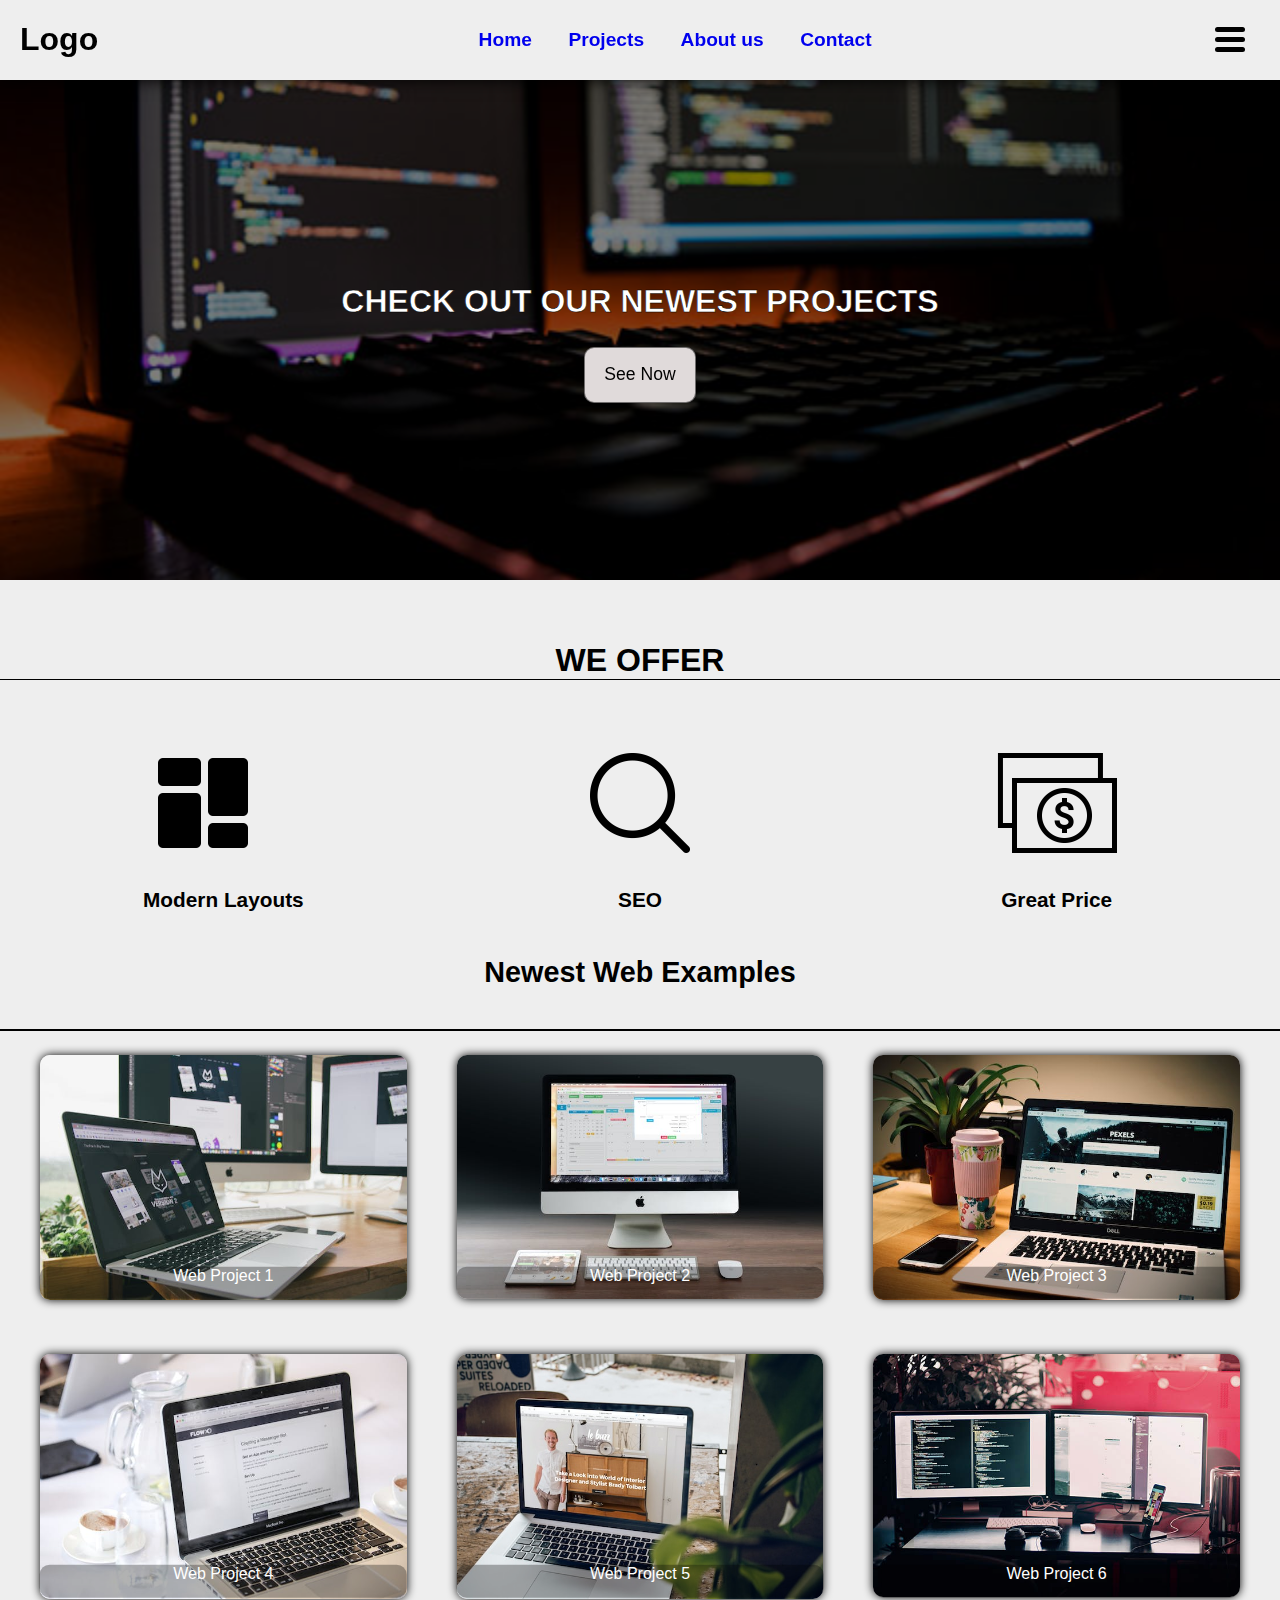
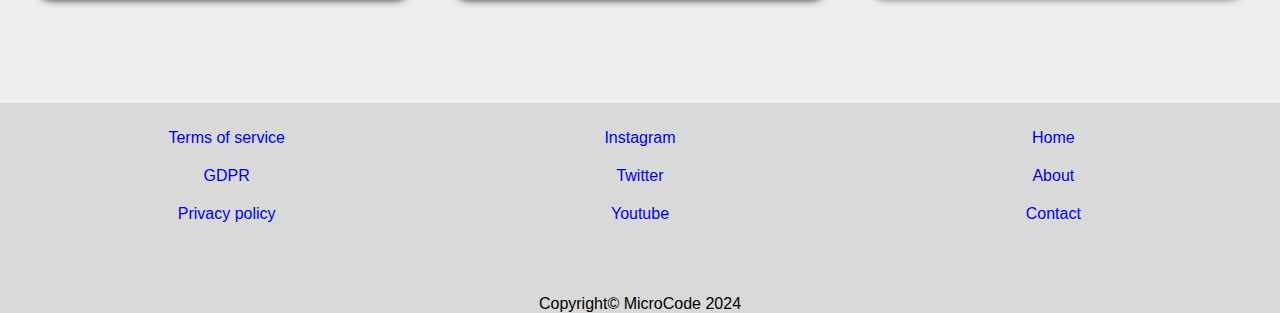
<file: index.html>
<!DOCTYPE html>
<html lang="en">
<head>
    <meta charset="UTF-8">
    <meta name="viewport" content="width=device-width, initial-scale=1.0">
    <title>MicroCode</title>
    <link rel="stylesheet" href="style.css">
</head>
<body>
    <header>
        <div class="header-grid">
            <div class="logo"><h1>Logo</h1></div>
            <nav>
                <ul>
                    <li><a href="index.html">Home</a></li>
                    <li><a href="projects.html">Projects</a></li>
                    <li><a href="about-us.html">About us</a></li>
                    <li><a href="contact.html">Contact</a></li>
                </ul>
            </nav>
            <div class="dropdown">
                <div class="burger" onclick="toggleSidebar()">
                    <span></span>
                    <span></span>
                    <span></span>
                </div>
                <div class="dropdown-menu" id="sidebar">
                    <ul>
                        <li><a href="index.html">Home</a></li>
                        <li><a href="projects.html">Projects</a></li>
                        <li><a href="about-us.html">About us</a></li>
                        <li><a href="contact.html">Contact</a></li>
                    </ul>
                </div>
            </div>
        </div>
    </header>
    <main>
        <section class="hero">
            <div class="overlay">
                <div>
                    <h2>Check out our newest projects</h2>
                    <a href="index.html#main"><button>See Now</button></a>

                </div>
            </div>
        </section>
        <div class="space"></div>
        <section>
            <h2 class="icon-title">We offer</h2>
            <div class="space"></div>
            <div class="page-grid">
                <div class="main-grid content-width center ">
                    <div><img src="icons/iconmonstr-dashboard-filled-120.png" alt=""><p class="icon">Modern layouts</p></div>
                    <div><img src="icons/iconmonstr-magnifier-lined-120.png" alt=""><p class="icon">SEO</p></div>
                    <div><img src="icons/iconmonstr-banknote-thin-120.png" alt=""><p class="icon">Great Price</p></div>
                </div>
            </div>
        </section>
        <section id="main">
            <h2 class="main-title"> Newest Web Examples</h2>
            <div class="page-grid">
            <div class="main-grid content-width">
                <article class="card">
                    <a href="project-one.html"><img src="./web_dev_images/project-1.jpg" alt="">
                    <p>Web Project 1</p></a>
                </article>
                <article class="card">
                    <a href="project-two.html">
                    <img src="./web_dev_images/project-2.jpg" alt="">
                    <p>Web Project 2</p></a>
                </article>
                <article class="card">
                    <a href="project-three.html"><img src="./web_dev_images/project-3.jpg" alt="">
                    <p>Web Project 3</p></a>
                </article>
                <article class="card">
                    <a href="project-four.html"><img src="./web_dev_images/project-4.jpg" alt="">
                    <p>Web Project 4</p></a>
                </article>
                <article class="card">
                    <a href="project-five.html"><img src="./web_dev_images/project-5.jpg" alt="">
                    <p>Web Project 5</p></a>
                </article>
                <article class="card">
                    <a href="project-six.html"><img src="./web_dev_images/webdev-image-2.jpg" alt="">
                    <p>Web Project 6</p></a>
                </article>
            </div>
        </div>
        </section>
    </main>

    <footer>
        <div class="page-grid">
        <aside class="main-grid content-width">
            <ul>
                <li><a href="#">Terms of service</a></li>
                <li><a href="#">GDPR</a></li>
                <li><a href="#">Privacy policy</a></li>
            </ul>
            <ul>
                <li><a href="https://www.instagram.com/" target="_blank">Instagram</a></li>
                <li><a href="https://twitter.com/" target="_blank">Twitter</a></li>
                <li><a href="https://youtube.com/" target="_blank">Youtube</a></li>
            </ul>
            <ul>
                <li><a href="index.html">Home</a></li>
                <li><a href="about-us.html">About</a></li>
                <li><a href="contact.html">Contact</a></li>
            </ul>
        </aside>
    </div>
        <p class="full-width">Copyright&copy; MicroCode 2024 </p>
    </footer>
    <script src="script.js"></script>
</body>
</html>
</file>
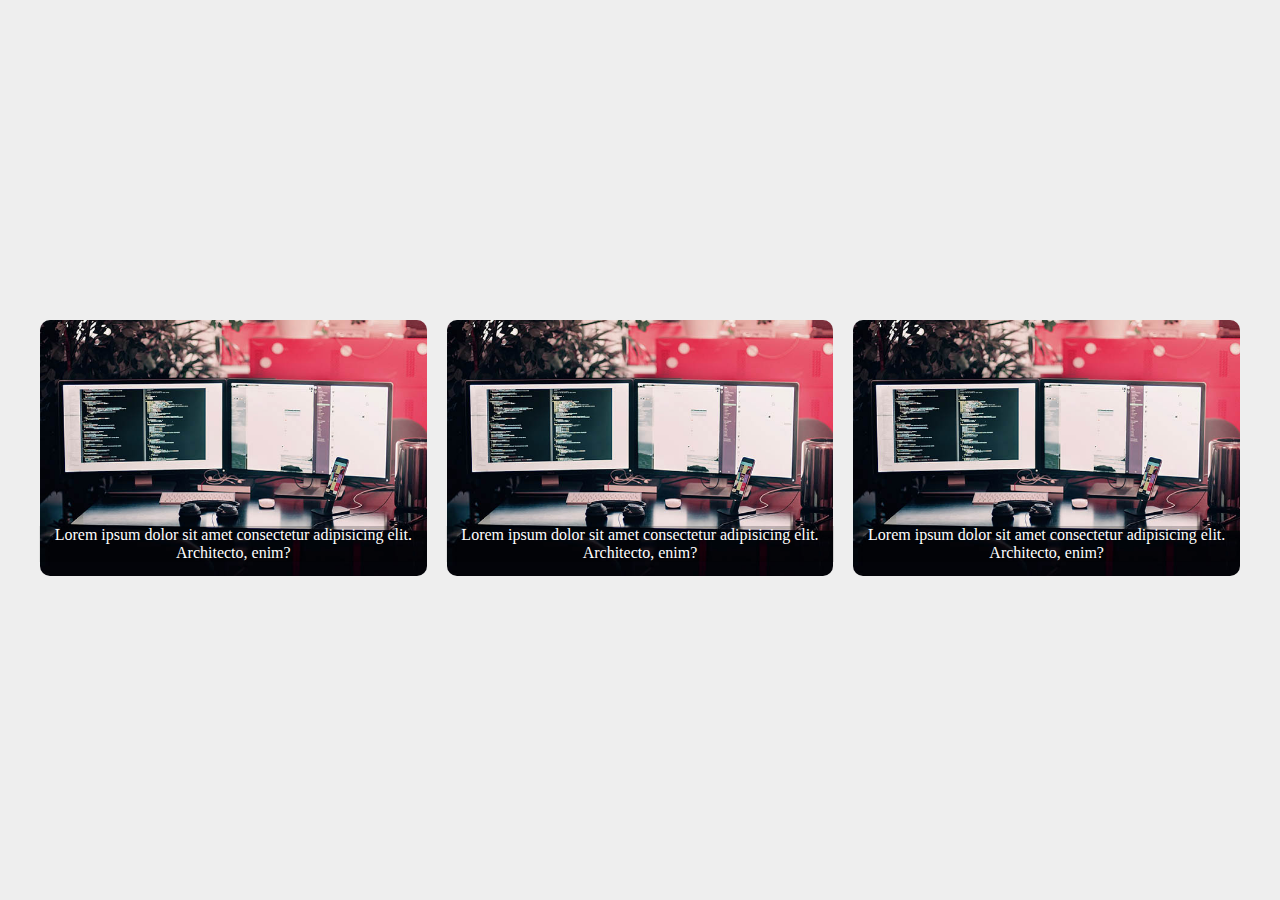
<file: practice-card/index.html>
<!DOCTYPE html>
<html lang="en">
<head>
    <meta charset="UTF-8">
    <meta name="viewport" content="width=device-width, initial-scale=1.0">
    <title>Card</title>
    <link rel="stylesheet" href="style.css">
</head>
<body>
    <main>
        <section>
            <div class="page-grid">
                <div class="main-grid content-width">
            <article class="card">
                <div><img src="../web_dev_images/webdev-image-2.jpg" alt=""></div>
                <p>Lorem ipsum dolor sit amet consectetur adipisicing elit. Architecto, enim?</p>
            </article>
            <article class="card">
                <div><img src="../web_dev_images/webdev-image-2.jpg" alt=""></div>
                <p>Lorem ipsum dolor sit amet consectetur adipisicing elit. Architecto, enim?</p>
            </article>
            <article class="card">
                <div><img src="../web_dev_images/webdev-image-2.jpg" alt=""></div>
                <p>Lorem ipsum dolor sit amet consectetur adipisicing elit. Architecto, enim?</p>
            </article>
                </div>
            </div>
        </section>
    </main>
    
</body>
</html>
</file>
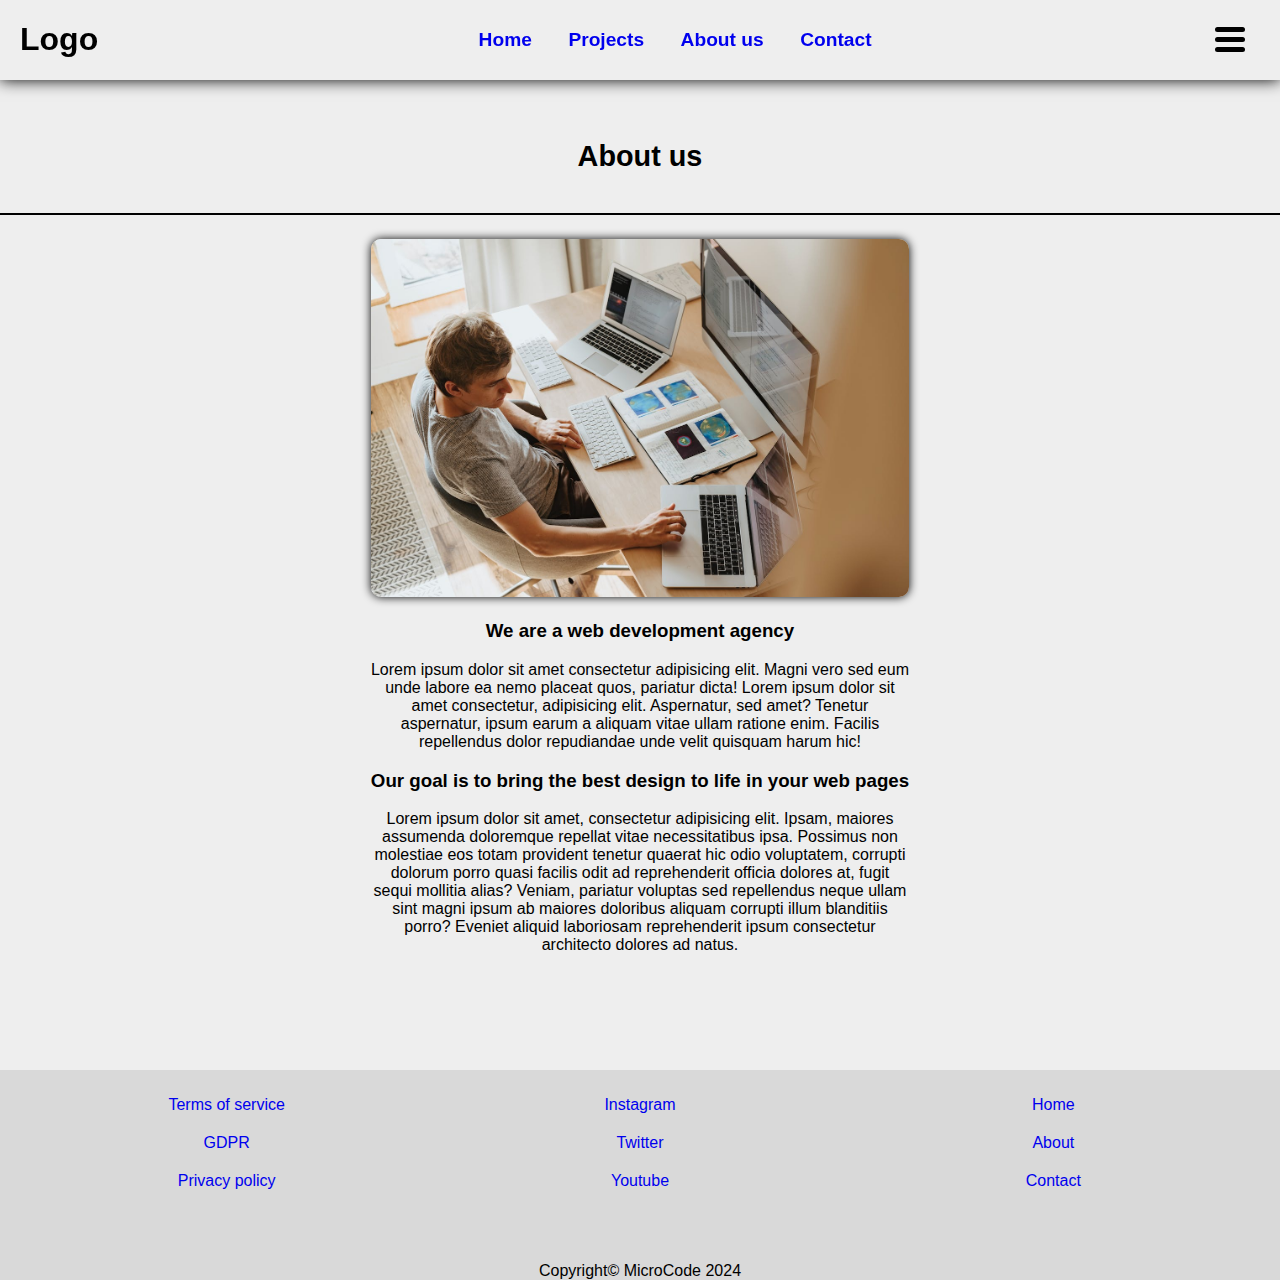
<file: about-us.html>
<!DOCTYPE html>
<html lang="en">
<head>
    <meta charset="UTF-8">
    <meta name="viewport" content="width=device-width, initial-scale=1.0">
    <title>MicroCode</title>
    <link rel="stylesheet" href="style.css">
</head>
<body>
    <header>
        <div class="header-grid">
            <div class="logo"><h1>Logo</h1></div>
            <nav>
                <ul>
                    <li><a href="index.html">Home</a></li>
                    <li><a href="projects.html">Projects</a></li>
                    <li><a href="about-us.html">About us</a></li>
                    <li><a href="contact.html">Contact</a></li>
                </ul>
            </nav>
            <div class="dropdown">
                <div class="burger" onclick="toggleSidebar()">
                    <span></span>
                    <span></span>
                    <span></span>
                </div>
                <div class="dropdown-menu" id="sidebar">
                    <ul>
                        <li><a href="index.html">Home</a></li>
                        <li><a href="projects.html">Projects</a></li>
                        <li><a href="about-us.html">About us</a></li>
                        <li><a href="contact.html">Contact</a></li>
                    </ul>
                </div>
            </div>
        </div>
    </header>
    <main>
        <div class="space"></div>
        <section id="main">
            <h2 class="main-title">About us</h2>
            <div class="page-grid">
            <div class="main-grid content-width">
                <div class="content-width">
                <img src="web_dev_images/about-page-1.jpg" alt="">
                <h3>We are a web development agency</h3>
                <p>Lorem ipsum dolor sit amet consectetur adipisicing elit. Magni vero sed eum unde labore ea nemo placeat quos, pariatur dicta! Lorem ipsum dolor sit amet consectetur, adipisicing elit. Aspernatur, sed amet? Tenetur aspernatur, ipsum earum a aliquam vitae ullam ratione enim. Facilis repellendus dolor repudiandae unde velit quisquam harum hic!</p>
                <h3>Our goal is to bring the best design to life in your web pages</h3>
                <p>Lorem ipsum dolor sit amet, consectetur adipisicing elit. Ipsam, maiores assumenda doloremque repellat vitae necessitatibus ipsa. Possimus non molestiae eos totam provident tenetur quaerat hic odio voluptatem, corrupti dolorum porro quasi facilis odit ad reprehenderit officia dolores at, fugit sequi mollitia alias? Veniam, pariatur voluptas sed repellendus neque ullam sint magni ipsum ab maiores doloribus aliquam corrupti illum blanditiis porro? Eveniet aliquid laboriosam reprehenderit ipsum consectetur architecto dolores ad natus.</p>
                </div>
            </div>
        </div>
        </section>
    </main>

    <footer>
        <div class="page-grid">
        <aside class="main-grid content-width">
            <ul>
                <li><a href="#">Terms of service</a></li>
                <li><a href="#">GDPR</a></li>
                <li><a href="#">Privacy policy</a></li>
            </ul>
            <ul>
                <li><a href="https://www.instagram.com/" target="_blank">Instagram</a></li>
                <li><a href="https://twitter.com/" target="_blank">Twitter</a></li>
                <li><a href="https://youtube.com/" target="_blank">Youtube</a></li>
            </ul>
            <ul>
                <li><a href="index.html">Home</a></li>
                <li><a href="about-us.html">About</a></li>
                <li><a href="contact.html">Contact</a></li>
            </ul>
        </aside>
    </div>
        <p class="full-width">Copyright&copy; MicroCode 2024 </p>
    </footer>
    <script src="script.js"></script>
</body>
</html>
</file>
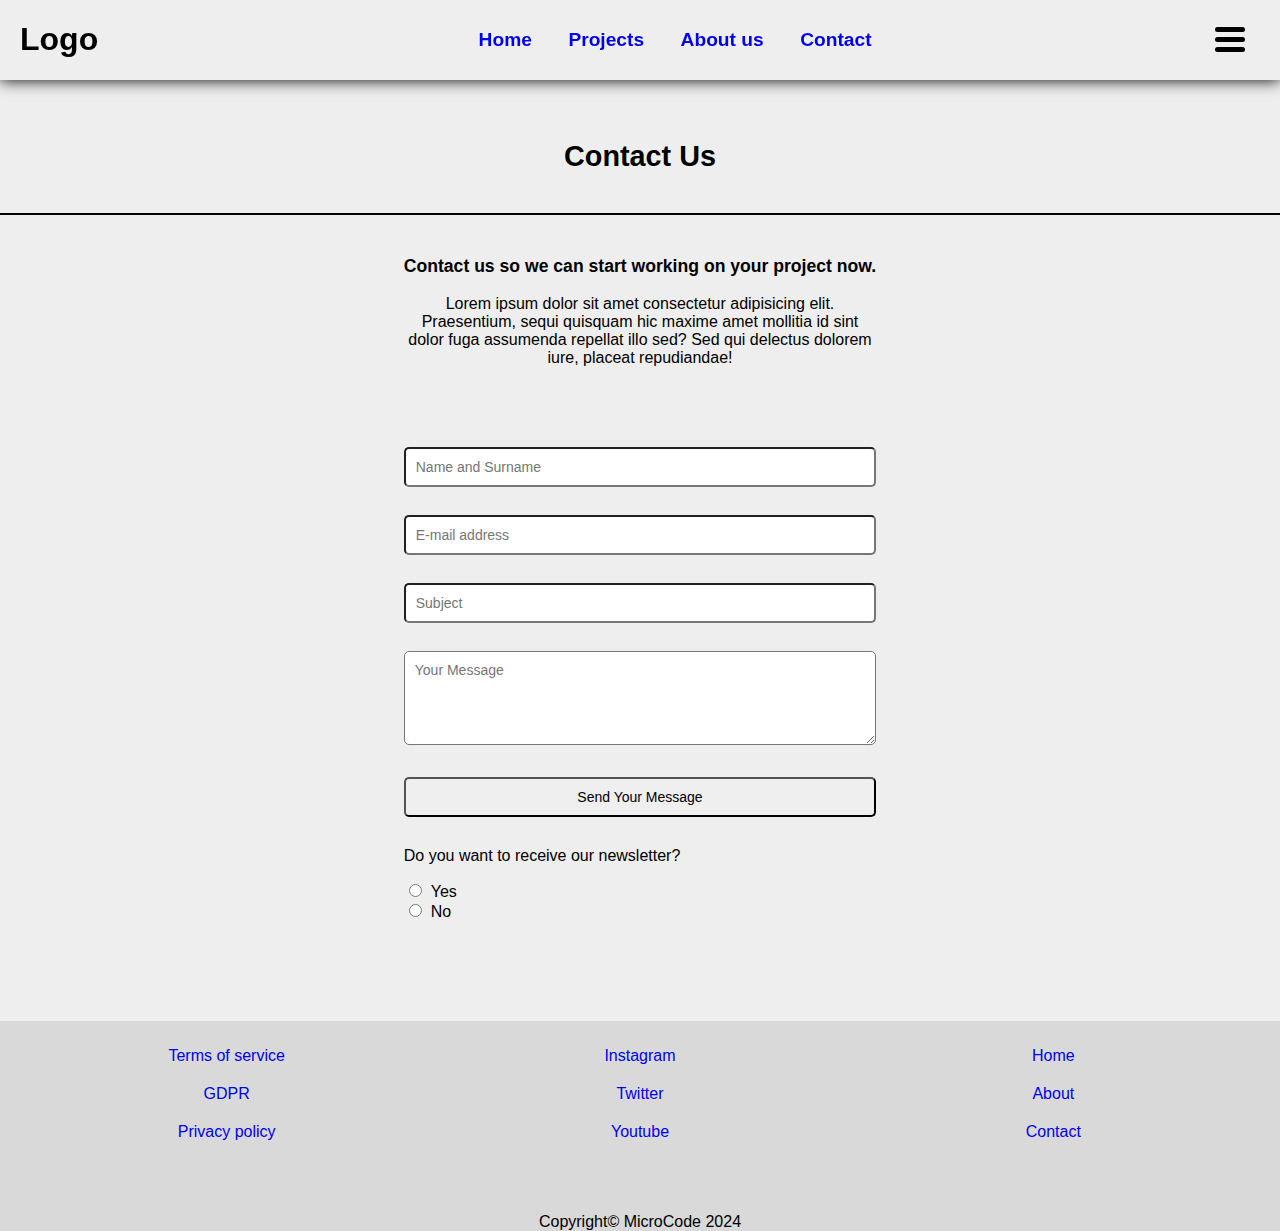
<file: contact.html>
<!DOCTYPE html>
<html lang="en">
<head>
    <meta charset="UTF-8">
    <meta name="viewport" content="width=device-width, initial-scale=1.0">
    <title>MicroCode</title>
    <link rel="stylesheet" href="style.css">
</head>
<body>
    <header>
        <div class="header-grid">
            <div class="logo"><h1>Logo</h1></div>
            <nav>
                <ul>
                    <li><a href="index.html">Home</a></li>
                    <li><a href="projects.html">Projects</a></li>
                    <li><a href="about-us.html">About us</a></li>
                    <li><a href="contact.html">Contact</a></li>
                </ul>
            </nav>
            <div class="dropdown">
                <div class="burger" onclick="toggleSidebar()">
                    <span></span>
                    <span></span>
                    <span></span>
                </div>
                <div class="dropdown-menu" id="sidebar">
                    <ul>
                        <li><a href="index.html">Home</a></li>
                        <li><a href="projects.html">Projects</a></li>
                        <li><a href="about-us.html">About us</a></li>
                        <li><a href="contact.html">Contact</a></li>
                    </ul>
                </div>
            </div>
        </div>
    </header>
    <main>
        <div class="space"></div>
        <section>

        </section>
        <section>
            <h2 class="main-title"> Contact Us</h2>
            <div class="page-grid">
            <div class="main-grid content-width">
                <article class="content-width">
                    <p id="title">Contact us so we can start working on your project now.</p>
                    <p>Lorem ipsum dolor sit amet consectetur adipisicing elit. Praesentium, sequi quisquam hic maxime amet mollitia id sint dolor fuga assumenda repellat illo sed? Sed qui delectus dolorem iure, placeat repudiandae!</p>
                </article>
                <div class="content-width">
                    <form action="" name="contact-form" method="post" class="contact">
                    <input type="text" name="name" placeholder="Name and Surname"><br>
                    <input type="email" name="e-mail" placeholder="E-mail address"><br>
                    <input type="text" name="subject" placeholder="Subject"><br>
                    <textarea name="message"  placeholder="Your Message"></textarea><br>
                    <input type="submit" name="submit-btn" value="Send Your Message">
                    
                    </form>
                    <p class="left">Do you want to receive our newsletter?</p>
                    <input type="radio" name="news" id="news-yes" value="news-yes"><label for="news-yes">Yes</label><br>
                    <input type="radio" name="news" id="news-no" value="news-no"><label for="news-no">No</label>
                </div>
            </div>
        </div>
        </section>
    </main>

    <footer>
        <div class="page-grid">
        <aside class="main-grid content-width">
            <ul>
                <li><a href="#">Terms of service</a></li>
                <li><a href="#">GDPR</a></li>
                <li><a href="#">Privacy policy</a></li>
            </ul>
            <ul>
                <li><a href="https://www.instagram.com/" target="_blank">Instagram</a></li>
                <li><a href="https://twitter.com/" target="_blank">Twitter</a></li>
                <li><a href="https://youtube.com/" target="_blank">Youtube</a></li>
            </ul>
            <ul>
                <li><a href="index.html">Home</a></li>
                <li><a href="about-us.html">About</a></li>
                <li><a href="contact.html">Contact</a></li>
            </ul>
        </aside>
    </div>
        <p class="full-width">Copyright&copy; MicroCode 2024 </p>
    </footer>
    <script src="script.js"></script>
</body>
</html>
</file>
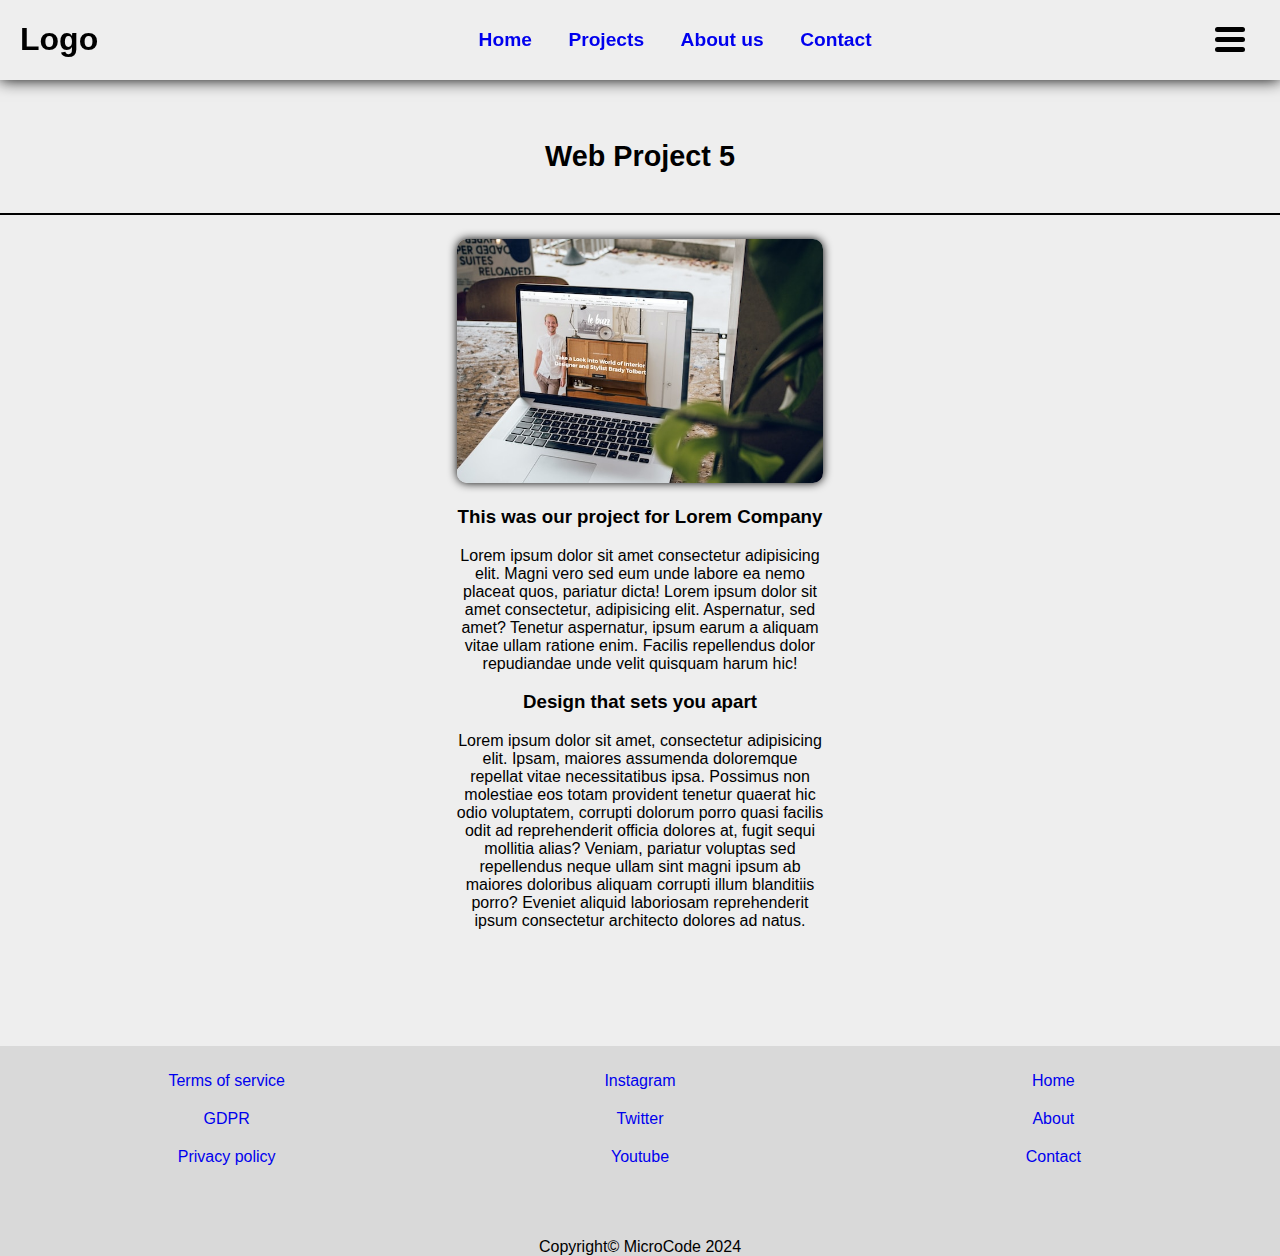
<file: project-five.html>
<!DOCTYPE html>
<html lang="en">
<head>
    <meta charset="UTF-8">
    <meta name="viewport" content="width=device-width, initial-scale=1.0">
    <title>MicroCode</title>
    <link rel="stylesheet" href="style.css">
</head>
<body>
    <header>
        <div class="header-grid">
            <div class="logo"><h1>Logo</h1></div>
            <nav>
                <ul>
                    <li><a href="index.html">Home</a></li>
                    <li><a href="projects.html">Projects</a></li>
                    <li><a href="about-us.html">About us</a></li>
                    <li><a href="contact.html">Contact</a></li>
                </ul>
            </nav>
            <div class="dropdown">
                <div class="burger" onclick="toggleSidebar()">
                    <span></span>
                    <span></span>
                    <span></span>
                </div>
                <div class="dropdown-menu" id="sidebar">
                    <ul>
                        <li><a href="index.html">Home</a></li>
                        <li><a href="projects.html">Projects</a></li>
                        <li><a href="about-us.html">About us</a></li>
                        <li><a href="contact.html">Contact</a></li>
                    </ul>
                </div>
            </div>
        </div>
    </header>
    <main>
        <div class="space"></div>
        <section id="main">
            <h2 class="main-title">Web Project 5</h2>
            <div class="page-grid">
            <div class="main-grid content-width">
                <div class="content-width">
                <img src="web_dev_images/project-5.jpg" alt="">
                <h3>This was our project for Lorem Company</h3>
                <p>Lorem ipsum dolor sit amet consectetur adipisicing elit. Magni vero sed eum unde labore ea nemo placeat quos, pariatur dicta! Lorem ipsum dolor sit amet consectetur, adipisicing elit. Aspernatur, sed amet? Tenetur aspernatur, ipsum earum a aliquam vitae ullam ratione enim. Facilis repellendus dolor repudiandae unde velit quisquam harum hic!</p>
                <h3>Design that sets you apart</h3>
                <p>Lorem ipsum dolor sit amet, consectetur adipisicing elit. Ipsam, maiores assumenda doloremque repellat vitae necessitatibus ipsa. Possimus non molestiae eos totam provident tenetur quaerat hic odio voluptatem, corrupti dolorum porro quasi facilis odit ad reprehenderit officia dolores at, fugit sequi mollitia alias? Veniam, pariatur voluptas sed repellendus neque ullam sint magni ipsum ab maiores doloribus aliquam corrupti illum blanditiis porro? Eveniet aliquid laboriosam reprehenderit ipsum consectetur architecto dolores ad natus.</p>
                </div>
            </div>
        </div>
        </section>
    </main>

    <footer>
        <div class="page-grid">
        <aside class="main-grid content-width">
            <ul>
                <li><a href="#">Terms of service</a></li>
                <li><a href="#">GDPR</a></li>
                <li><a href="#">Privacy policy</a></li>
            </ul>
            <ul>
                <li><a href="https://www.instagram.com/" target="_blank">Instagram</a></li>
                <li><a href="https://twitter.com/" target="_blank">Twitter</a></li>
                <li><a href="https://youtube.com/" target="_blank">Youtube</a></li>
            </ul>
            <ul>
                <li><a href="index.html">Home</a></li>
                <li><a href="about-us.html">About</a></li>
                <li><a href="contact.html">Contact</a></li>
            </ul>
        </aside>
    </div>
        <p class="full-width">Copyright&copy; MicroCode 2024 </p>
    </footer>
    <script src="script.js"></script>
</body>
</html>
</file>
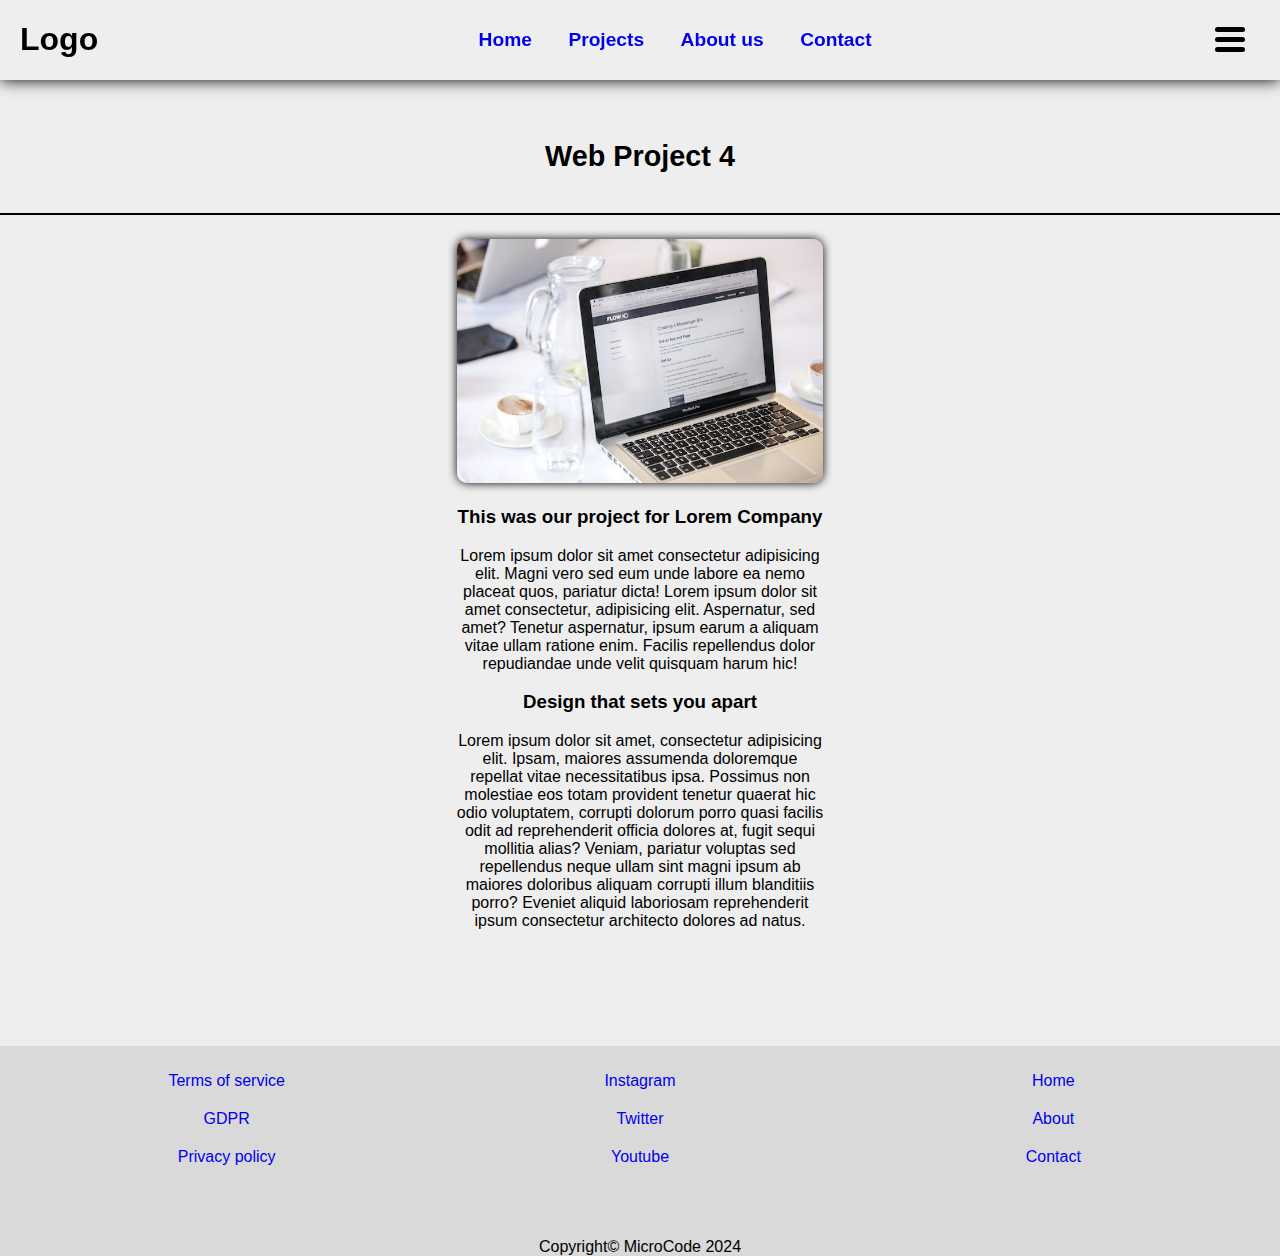
<file: project-four.html>
<!DOCTYPE html>
<html lang="en">
<head>
    <meta charset="UTF-8">
    <meta name="viewport" content="width=device-width, initial-scale=1.0">
    <title>MicroCode</title>
    <link rel="stylesheet" href="style.css">
</head>
<body>
    <header>
        <div class="header-grid">
            <div class="logo"><h1>Logo</h1></div>
            <nav>
                <ul>
                    <li><a href="index.html">Home</a></li>
                    <li><a href="projects.html">Projects</a></li>
                    <li><a href="about-us.html">About us</a></li>
                    <li><a href="contact.html">Contact</a></li>
                </ul>
            </nav>
            <div class="dropdown">
                <div class="burger" onclick="toggleSidebar()">
                    <span></span>
                    <span></span>
                    <span></span>
                </div>
                <div class="dropdown-menu" id="sidebar">
                    <ul>
                        <li><a href="index.html">Home</a></li>
                        <li><a href="projects.html">Projects</a></li>
                        <li><a href="about-us.html">About us</a></li>
                        <li><a href="contact.html">Contact</a></li>
                    </ul>
                </div>
            </div>
        </div>
    </header>
    <main>
        <div class="space"></div>
        <section id="main">
            <h2 class="main-title">Web Project 4</h2>
            <div class="page-grid">
            <div class="main-grid content-width">
                <div class="content-width">
                <img src="web_dev_images/project-4.jpg" alt="">
                <h3>This was our project for Lorem Company</h3>
                <p>Lorem ipsum dolor sit amet consectetur adipisicing elit. Magni vero sed eum unde labore ea nemo placeat quos, pariatur dicta! Lorem ipsum dolor sit amet consectetur, adipisicing elit. Aspernatur, sed amet? Tenetur aspernatur, ipsum earum a aliquam vitae ullam ratione enim. Facilis repellendus dolor repudiandae unde velit quisquam harum hic!</p>
                <h3>Design that sets you apart</h3>
                <p>Lorem ipsum dolor sit amet, consectetur adipisicing elit. Ipsam, maiores assumenda doloremque repellat vitae necessitatibus ipsa. Possimus non molestiae eos totam provident tenetur quaerat hic odio voluptatem, corrupti dolorum porro quasi facilis odit ad reprehenderit officia dolores at, fugit sequi mollitia alias? Veniam, pariatur voluptas sed repellendus neque ullam sint magni ipsum ab maiores doloribus aliquam corrupti illum blanditiis porro? Eveniet aliquid laboriosam reprehenderit ipsum consectetur architecto dolores ad natus.</p>
                </div>
            </div>
        </div>
        </section>
    </main>

    <footer>
        <div class="page-grid">
        <aside class="main-grid content-width">
            <ul>
                <li><a href="#">Terms of service</a></li>
                <li><a href="#">GDPR</a></li>
                <li><a href="#">Privacy policy</a></li>
            </ul>
            <ul>
                <li><a href="https://www.instagram.com/" target="_blank">Instagram</a></li>
                <li><a href="https://twitter.com/" target="_blank">Twitter</a></li>
                <li><a href="https://youtube.com/" target="_blank">Youtube</a></li>
            </ul>
            <ul>
                <li><a href="index.html">Home</a></li>
                <li><a href="about-us.html">About</a></li>
                <li><a href="contact.html">Contact</a></li>
            </ul>
        </aside>
    </div>
        <p class="full-width">Copyright&copy; MicroCode 2024 </p>
    </footer>
    <script src="script.js"></script>
</body>
</html>
</file>
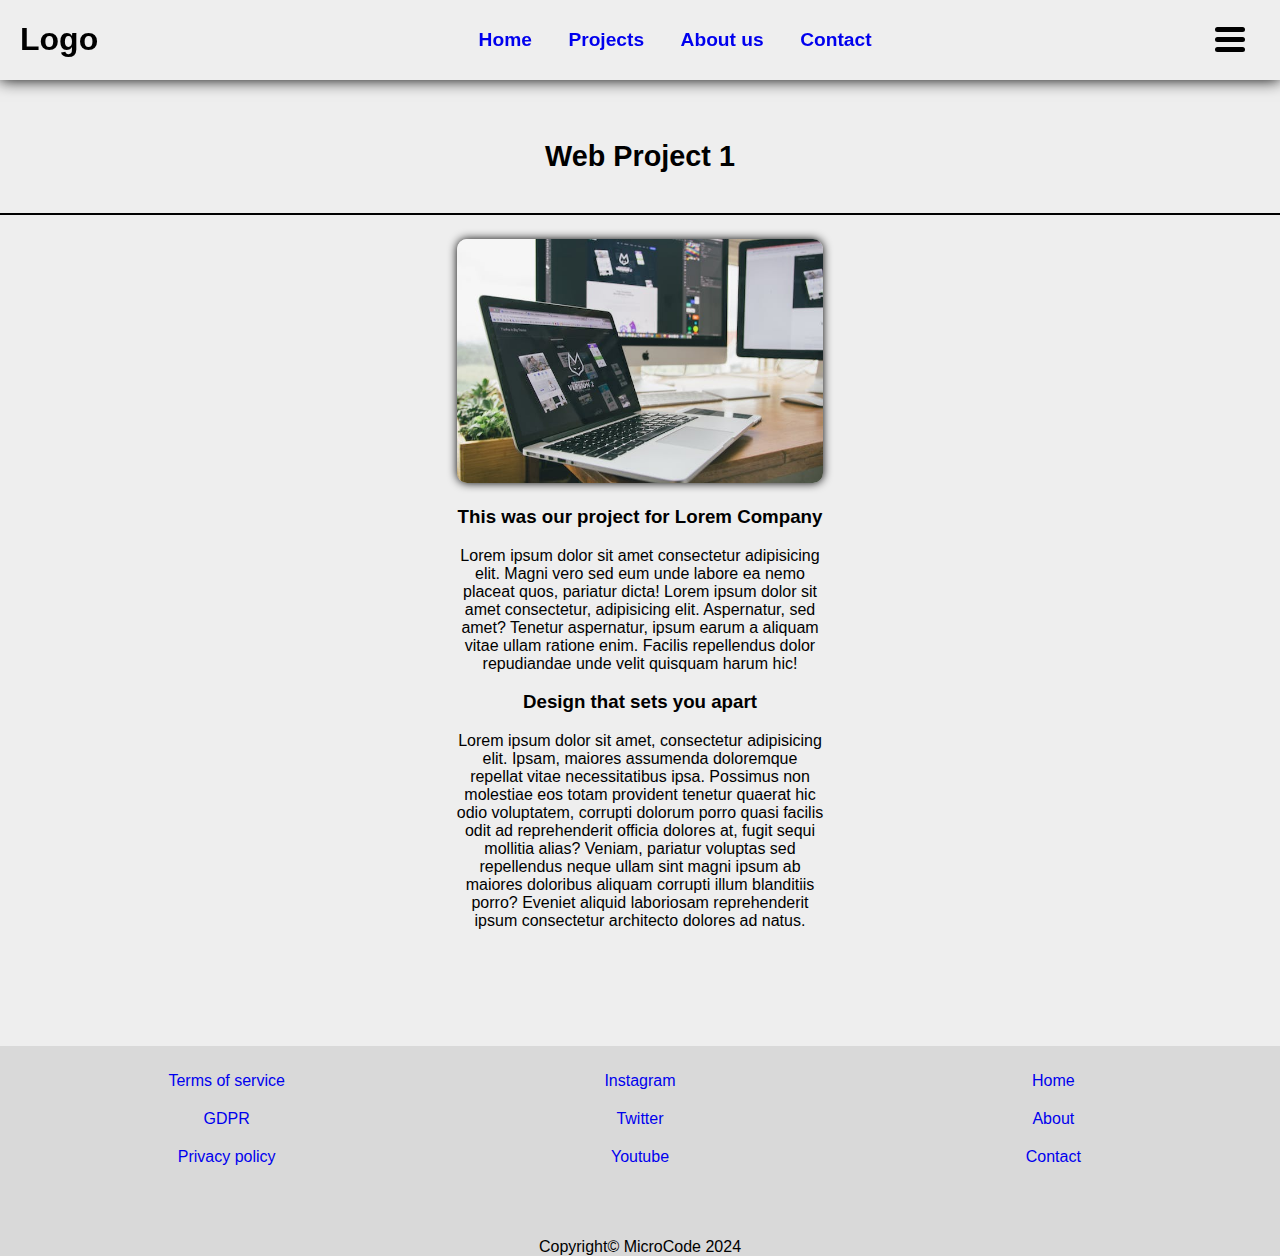
<file: project-one.html>
<!DOCTYPE html>
<html lang="en">
<head>
    <meta charset="UTF-8">
    <meta name="viewport" content="width=device-width, initial-scale=1.0">
    <title>MicroCode</title>
    <link rel="stylesheet" href="style.css">
</head>
<body>
    <header>
        <div class="header-grid">
            <div class="logo"><h1>Logo</h1></div>
            <nav>
                <ul>
                    <li><a href="index.html">Home</a></li>
                    <li><a href="projects.html">Projects</a></li>
                    <li><a href="about-us.html">About us</a></li>
                    <li><a href="contact.html">Contact</a></li>
                </ul>
            </nav>
            <div class="dropdown">
                <div class="burger" onclick="toggleSidebar()">
                    <span></span>
                    <span></span>
                    <span></span>
                </div>
                <div class="dropdown-menu" id="sidebar">
                    <ul>
                        <li><a href="index.html">Home</a></li>
                        <li><a href="projects.html">Projects</a></li>
                        <li><a href="about-us.html">About us</a></li>
                        <li><a href="contact.html">Contact</a></li>
                    </ul>
                </div>
            </div>
        </div>
    </header>
    <main>
        <div class="space"></div>
        <section id="main">
            <h2 class="main-title">Web Project 1</h2>
            <div class="page-grid">
            <div class="main-grid content-width">
                <div class="content-width">
                <img src="web_dev_images/project-1.jpg" alt="">
                <h3>This was our project for Lorem Company</h3>
                <p>Lorem ipsum dolor sit amet consectetur adipisicing elit. Magni vero sed eum unde labore ea nemo placeat quos, pariatur dicta! Lorem ipsum dolor sit amet consectetur, adipisicing elit. Aspernatur, sed amet? Tenetur aspernatur, ipsum earum a aliquam vitae ullam ratione enim. Facilis repellendus dolor repudiandae unde velit quisquam harum hic!</p>
                <h3>Design that sets you apart</h3>
                <p>Lorem ipsum dolor sit amet, consectetur adipisicing elit. Ipsam, maiores assumenda doloremque repellat vitae necessitatibus ipsa. Possimus non molestiae eos totam provident tenetur quaerat hic odio voluptatem, corrupti dolorum porro quasi facilis odit ad reprehenderit officia dolores at, fugit sequi mollitia alias? Veniam, pariatur voluptas sed repellendus neque ullam sint magni ipsum ab maiores doloribus aliquam corrupti illum blanditiis porro? Eveniet aliquid laboriosam reprehenderit ipsum consectetur architecto dolores ad natus.</p>
                </div>
            </div>
        </div>
        </section>
    </main>

    <footer>
        <div class="page-grid">
        <aside class="main-grid content-width">
            <ul>
                <li><a href="#">Terms of service</a></li>
                <li><a href="#">GDPR</a></li>
                <li><a href="#">Privacy policy</a></li>
            </ul>
            <ul>
                <li><a href="https://www.instagram.com/" target="_blank">Instagram</a></li>
                <li><a href="https://twitter.com/" target="_blank">Twitter</a></li>
                <li><a href="https://youtube.com/" target="_blank">Youtube</a></li>
            </ul>
            <ul>
                <li><a href="index.html">Home</a></li>
                <li><a href="about-us.html">About</a></li>
                <li><a href="contact.html">Contact</a></li>
            </ul>
        </aside>
    </div>
        <p class="full-width">Copyright&copy; MicroCode 2024 </p>
    </footer>
    <script src="script.js"></script>
</body>
</html>
</file>
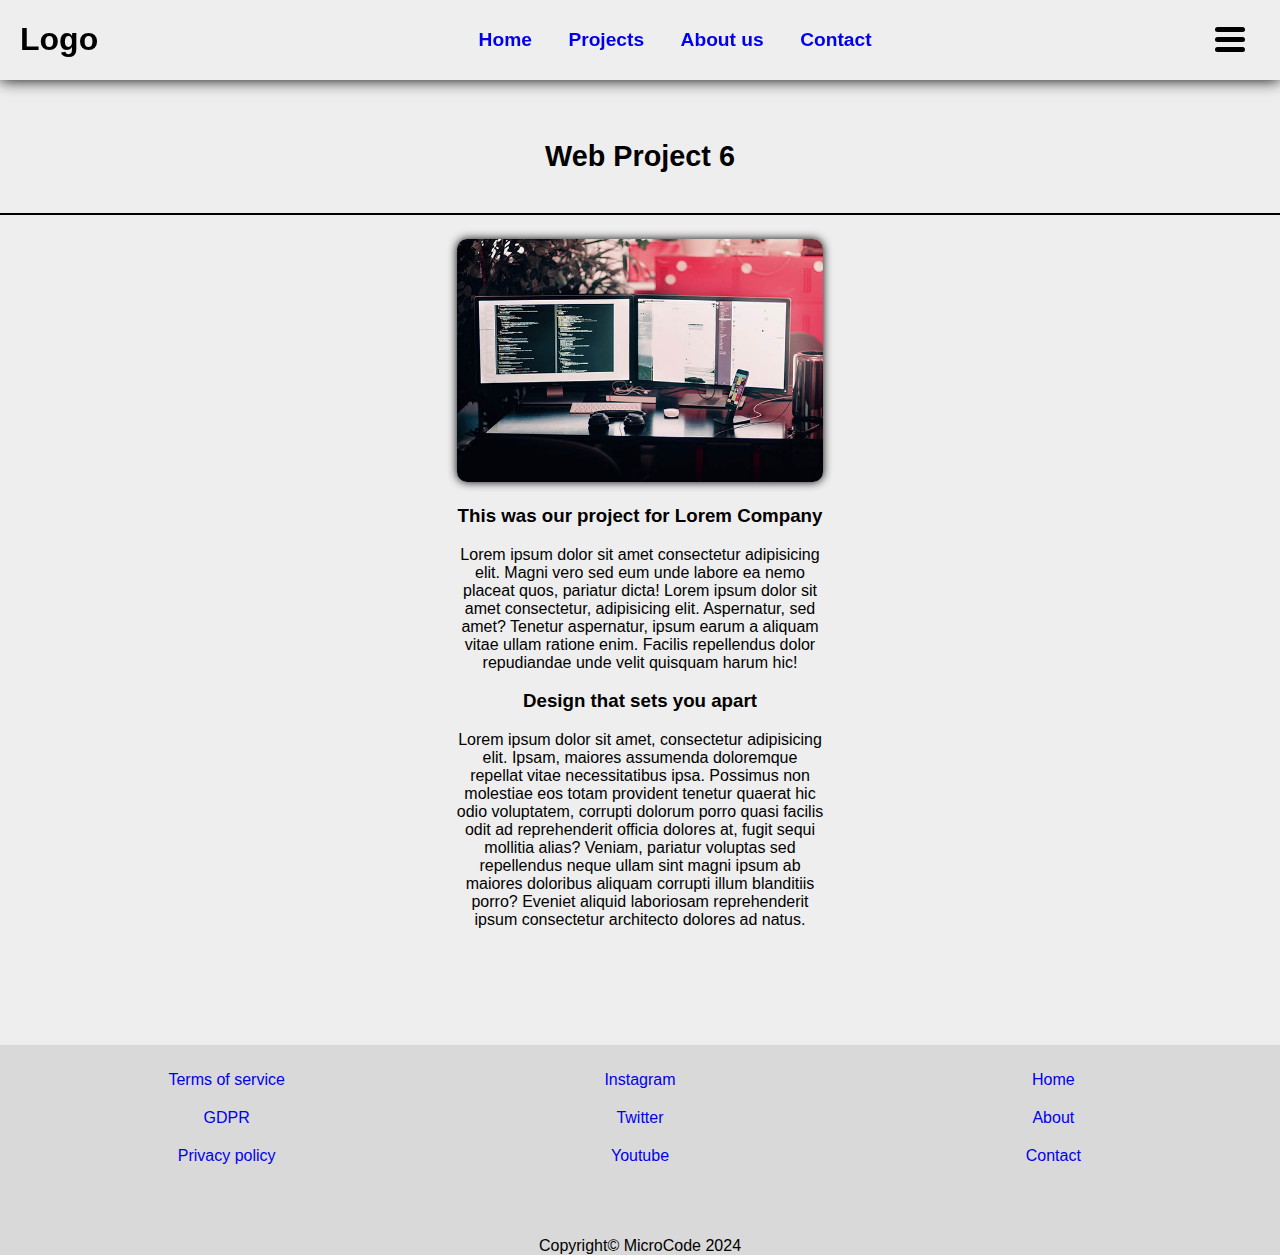
<file: project-six.html>
<!DOCTYPE html>
<html lang="en">
<head>
    <meta charset="UTF-8">
    <meta name="viewport" content="width=device-width, initial-scale=1.0">
    <title>MicroCode</title>
    <link rel="stylesheet" href="style.css">
</head>
<body>
    <header>
        <div class="header-grid">
            <div class="logo"><h1>Logo</h1></div>
            <nav>
                <ul>
                    <li><a href="index.html">Home</a></li>
                    <li><a href="projects.html">Projects</a></li>
                    <li><a href="about-us.html">About us</a></li>
                    <li><a href="contact.html">Contact</a></li>
                </ul>
            </nav>
            <div class="dropdown">
                <div class="burger" onclick="toggleSidebar()">
                    <span></span>
                    <span></span>
                    <span></span>
                </div>
                <div class="dropdown-menu" id="sidebar">
                    <ul>
                        <li><a href="index.html">Home</a></li>
                        <li><a href="projects.html">Projects</a></li>
                        <li><a href="about-us.html">About us</a></li>
                        <li><a href="contact.html">Contact</a></li>
                    </ul>
                </div>
            </div>
        </div>
    </header>
    <main>
        <div class="space"></div>
        <section id="main">
            <h2 class="main-title">Web Project 6</h2>
            <div class="page-grid">
            <div class="main-grid content-width">
                <div class="content-width">
                <img src="web_dev_images/webdev-image-2.jpg" alt="">
                <h3>This was our project for Lorem Company</h3>
                <p>Lorem ipsum dolor sit amet consectetur adipisicing elit. Magni vero sed eum unde labore ea nemo placeat quos, pariatur dicta! Lorem ipsum dolor sit amet consectetur, adipisicing elit. Aspernatur, sed amet? Tenetur aspernatur, ipsum earum a aliquam vitae ullam ratione enim. Facilis repellendus dolor repudiandae unde velit quisquam harum hic!</p>
                <h3>Design that sets you apart</h3>
                <p>Lorem ipsum dolor sit amet, consectetur adipisicing elit. Ipsam, maiores assumenda doloremque repellat vitae necessitatibus ipsa. Possimus non molestiae eos totam provident tenetur quaerat hic odio voluptatem, corrupti dolorum porro quasi facilis odit ad reprehenderit officia dolores at, fugit sequi mollitia alias? Veniam, pariatur voluptas sed repellendus neque ullam sint magni ipsum ab maiores doloribus aliquam corrupti illum blanditiis porro? Eveniet aliquid laboriosam reprehenderit ipsum consectetur architecto dolores ad natus.</p>
                </div>
            </div>
        </div>
        </section>
    </main>

    <footer>
        <div class="page-grid">
        <aside class="main-grid content-width">
            <ul>
                <li><a href="#">Terms of service</a></li>
                <li><a href="#">GDPR</a></li>
                <li><a href="#">Privacy policy</a></li>
            </ul>
            <ul>
                <li><a href="https://www.instagram.com/" target="_blank">Instagram</a></li>
                <li><a href="https://twitter.com/" target="_blank">Twitter</a></li>
                <li><a href="https://youtube.com/" target="_blank">Youtube</a></li>
            </ul>
            <ul>
                <li><a href="index.html">Home</a></li>
                <li><a href="about-us.html">About</a></li>
                <li><a href="contact.html">Contact</a></li>
            </ul>
        </aside>
    </div>
        <p class="full-width">Copyright&copy; MicroCode 2024 </p>
    </footer>
    <script src="script.js"></script>
</body>
</html>
</file>
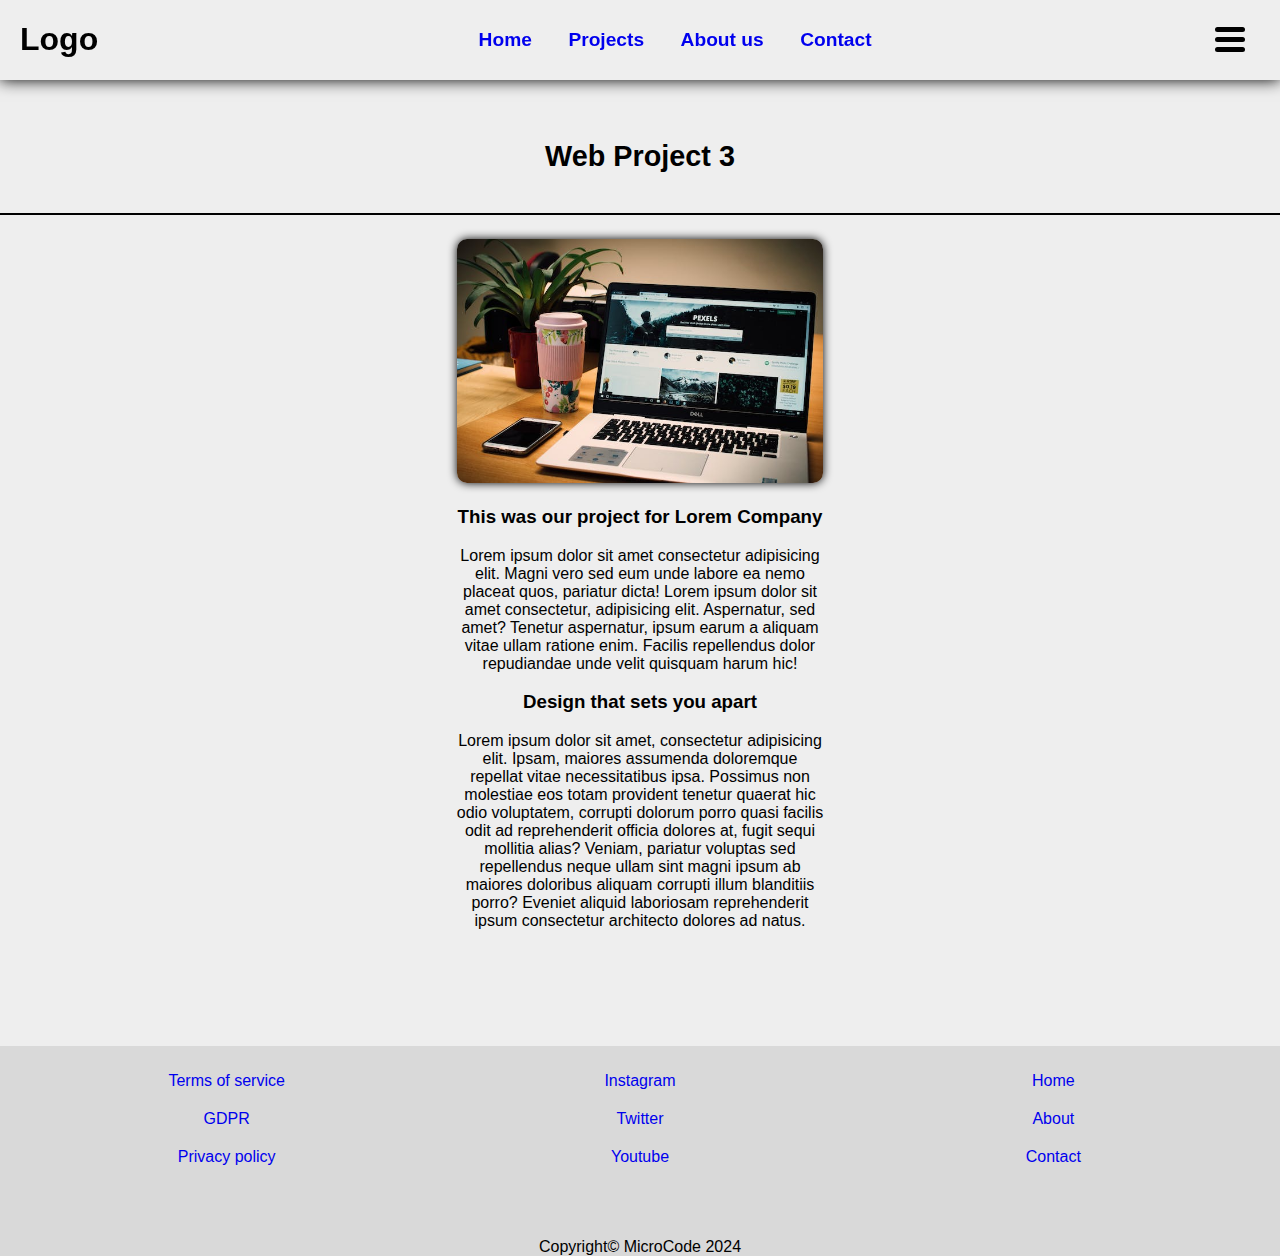
<file: project-three.html>
<!DOCTYPE html>
<html lang="en">
<head>
    <meta charset="UTF-8">
    <meta name="viewport" content="width=device-width, initial-scale=1.0">
    <title>MicroCode</title>
    <link rel="stylesheet" href="style.css">
</head>
<body>
    <header>
        <div class="header-grid">
            <div class="logo"><h1>Logo</h1></div>
            <nav>
                <ul>
                    <li><a href="index.html">Home</a></li>
                    <li><a href="projects.html">Projects</a></li>
                    <li><a href="about-us.html">About us</a></li>
                    <li><a href="contact.html">Contact</a></li>
                </ul>
            </nav>
            <div class="dropdown">
                <div class="burger" onclick="toggleSidebar()">
                    <span></span>
                    <span></span>
                    <span></span>
                </div>
                <div class="dropdown-menu" id="sidebar">
                    <ul>
                        <li><a href="index.html">Home</a></li>
                        <li><a href="projects.html">Projects</a></li>
                        <li><a href="about-us.html">About us</a></li>
                        <li><a href="contact.html">Contact</a></li>
                    </ul>
                </div>
            </div>
        </div>
    </header>
    <main>
        <div class="space"></div>
        <section id="main">
            <h2 class="main-title">Web Project 3</h2>
            <div class="page-grid">
            <div class="main-grid content-width">
                <div class="content-width">
                <img src="web_dev_images/project-3.jpg" alt="">
                <h3>This was our project for Lorem Company</h3>
                <p>Lorem ipsum dolor sit amet consectetur adipisicing elit. Magni vero sed eum unde labore ea nemo placeat quos, pariatur dicta! Lorem ipsum dolor sit amet consectetur, adipisicing elit. Aspernatur, sed amet? Tenetur aspernatur, ipsum earum a aliquam vitae ullam ratione enim. Facilis repellendus dolor repudiandae unde velit quisquam harum hic!</p>
                <h3>Design that sets you apart</h3>
                <p>Lorem ipsum dolor sit amet, consectetur adipisicing elit. Ipsam, maiores assumenda doloremque repellat vitae necessitatibus ipsa. Possimus non molestiae eos totam provident tenetur quaerat hic odio voluptatem, corrupti dolorum porro quasi facilis odit ad reprehenderit officia dolores at, fugit sequi mollitia alias? Veniam, pariatur voluptas sed repellendus neque ullam sint magni ipsum ab maiores doloribus aliquam corrupti illum blanditiis porro? Eveniet aliquid laboriosam reprehenderit ipsum consectetur architecto dolores ad natus.</p>
                </div>
            </div>
        </div>
        </section>
    </main>

    <footer>
        <div class="page-grid">
        <aside class="main-grid content-width">
            <ul>
                <li><a href="#">Terms of service</a></li>
                <li><a href="#">GDPR</a></li>
                <li><a href="#">Privacy policy</a></li>
            </ul>
            <ul>
                <li><a href="https://www.instagram.com/" target="_blank">Instagram</a></li>
                <li><a href="https://twitter.com/" target="_blank">Twitter</a></li>
                <li><a href="https://youtube.com/" target="_blank">Youtube</a></li>
            </ul>
            <ul>
                <li><a href="index.html">Home</a></li>
                <li><a href="about-us.html">About</a></li>
                <li><a href="contact.html">Contact</a></li>
            </ul>
        </aside>
    </div>
        <p class="full-width">Copyright&copy; MicroCode 2024 </p>
    </footer>
    <script src="script.js"></script>
</body>
</html>
</file>
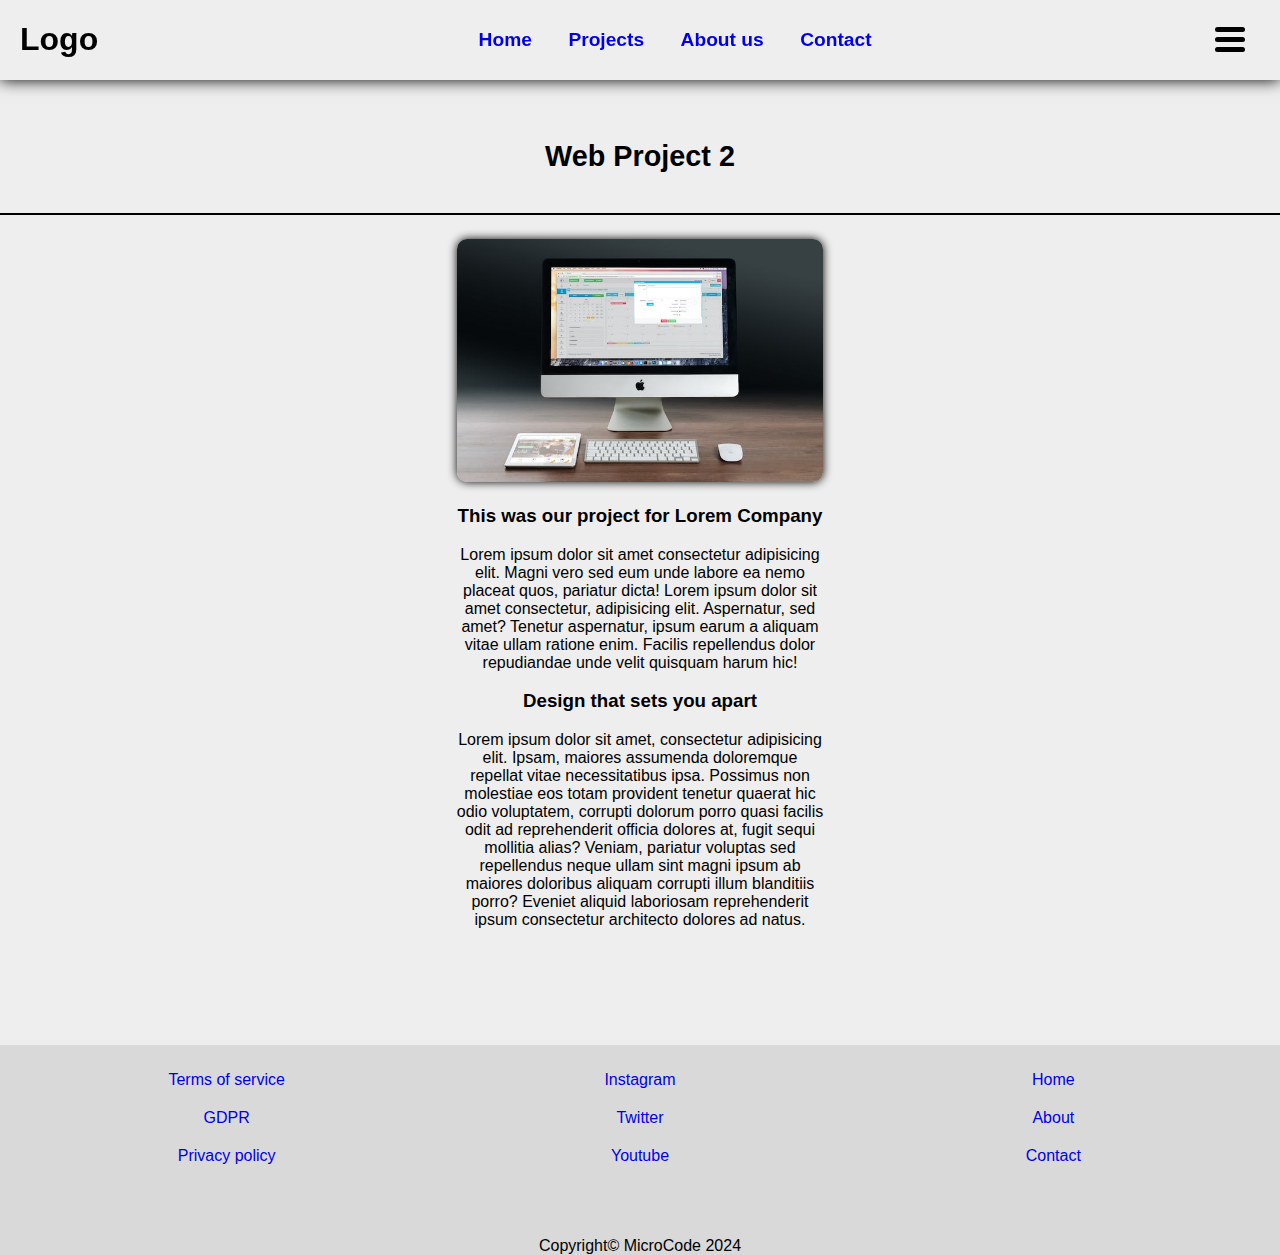
<file: project-two.html>
<!DOCTYPE html>
<html lang="en">
<head>
    <meta charset="UTF-8">
    <meta name="viewport" content="width=device-width, initial-scale=1.0">
    <title>MicroCode</title>
    <link rel="stylesheet" href="style.css">
</head>
<body>
    <header>
        <div class="header-grid">
            <div class="logo"><h1>Logo</h1></div>
            <nav>
                <ul>
                    <li><a href="index.html">Home</a></li>
                    <li><a href="projects.html">Projects</a></li>
                    <li><a href="about-us.html">About us</a></li>
                    <li><a href="contact.html">Contact</a></li>
                </ul>
            </nav>
            <div class="dropdown">
                <div class="burger" onclick="toggleSidebar()">
                    <span></span>
                    <span></span>
                    <span></span>
                </div>
                <div class="dropdown-menu" id="sidebar">
                    <ul>
                        <li><a href="index.html">Home</a></li>
                        <li><a href="projects.html">Projects</a></li>
                        <li><a href="about-us.html">About us</a></li>
                        <li><a href="contact.html">Contact</a></li>
                    </ul>
                </div>
            </div>
        </div>
    </header>
    <main>
        <div class="space"></div>
        <section id="main">
            <h2 class="main-title">Web Project 2</h2>
            <div class="page-grid">
            <div class="main-grid content-width">
                <div class="content-width">
                <img src="web_dev_images/project-2.jpg" alt="">
                <h3>This was our project for Lorem Company</h3>
                <p>Lorem ipsum dolor sit amet consectetur adipisicing elit. Magni vero sed eum unde labore ea nemo placeat quos, pariatur dicta! Lorem ipsum dolor sit amet consectetur, adipisicing elit. Aspernatur, sed amet? Tenetur aspernatur, ipsum earum a aliquam vitae ullam ratione enim. Facilis repellendus dolor repudiandae unde velit quisquam harum hic!</p>
                <h3>Design that sets you apart</h3>
                <p>Lorem ipsum dolor sit amet, consectetur adipisicing elit. Ipsam, maiores assumenda doloremque repellat vitae necessitatibus ipsa. Possimus non molestiae eos totam provident tenetur quaerat hic odio voluptatem, corrupti dolorum porro quasi facilis odit ad reprehenderit officia dolores at, fugit sequi mollitia alias? Veniam, pariatur voluptas sed repellendus neque ullam sint magni ipsum ab maiores doloribus aliquam corrupti illum blanditiis porro? Eveniet aliquid laboriosam reprehenderit ipsum consectetur architecto dolores ad natus.</p>
                </div>
            </div>
        </div>
        </section>
    </main>

    <footer>
        <div class="page-grid">
        <aside class="main-grid content-width">
            <ul>
                <li><a href="#">Terms of service</a></li>
                <li><a href="#">GDPR</a></li>
                <li><a href="#">Privacy policy</a></li>
            </ul>
            <ul>
                <li><a href="https://www.instagram.com/" target="_blank">Instagram</a></li>
                <li><a href="https://twitter.com/" target="_blank">Twitter</a></li>
                <li><a href="https://youtube.com/" target="_blank">Youtube</a></li>
            </ul>
            <ul>
                <li><a href="index.html">Home</a></li>
                <li><a href="about-us.html">About</a></li>
                <li><a href="contact.html">Contact</a></li>
            </ul>
        </aside>
    </div>
        <p class="full-width">Copyright&copy; MicroCode 2024 </p>
    </footer>
    <script src="script.js"></script>
</body>
</html>
</file>
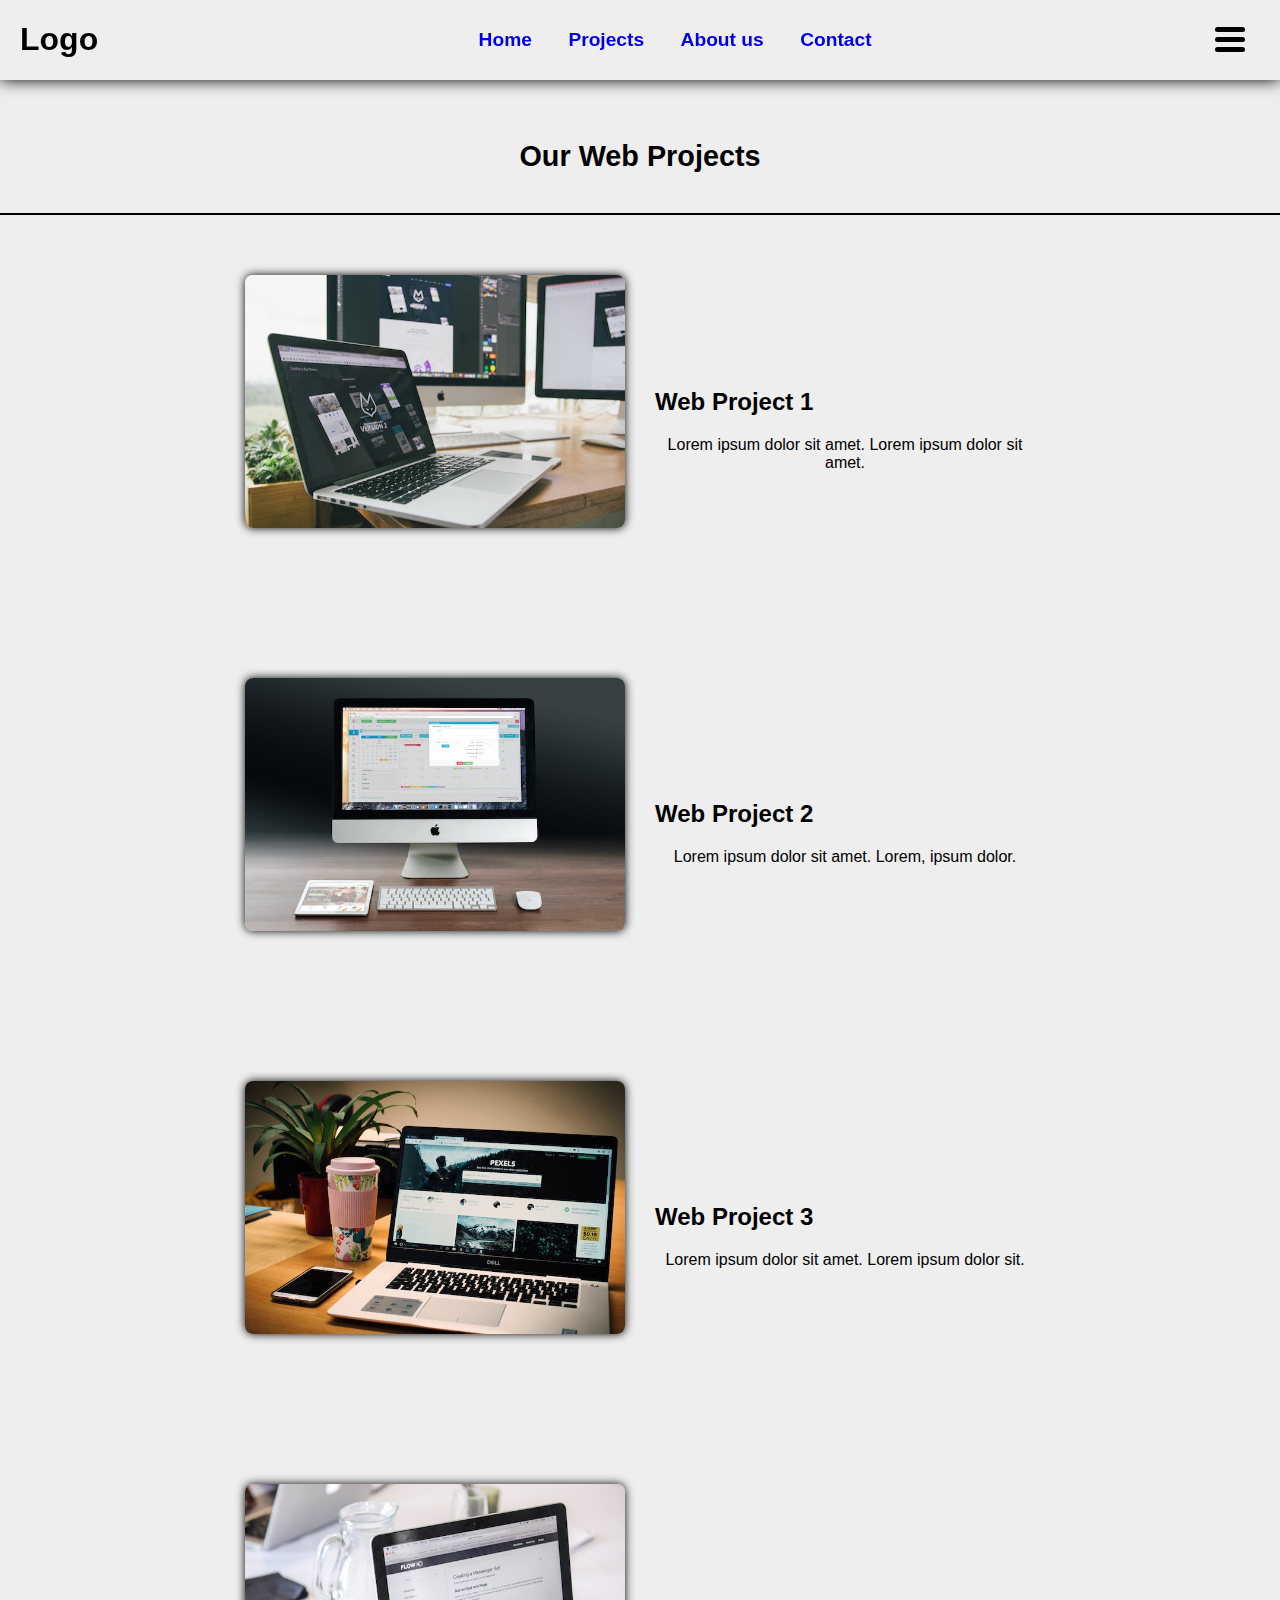
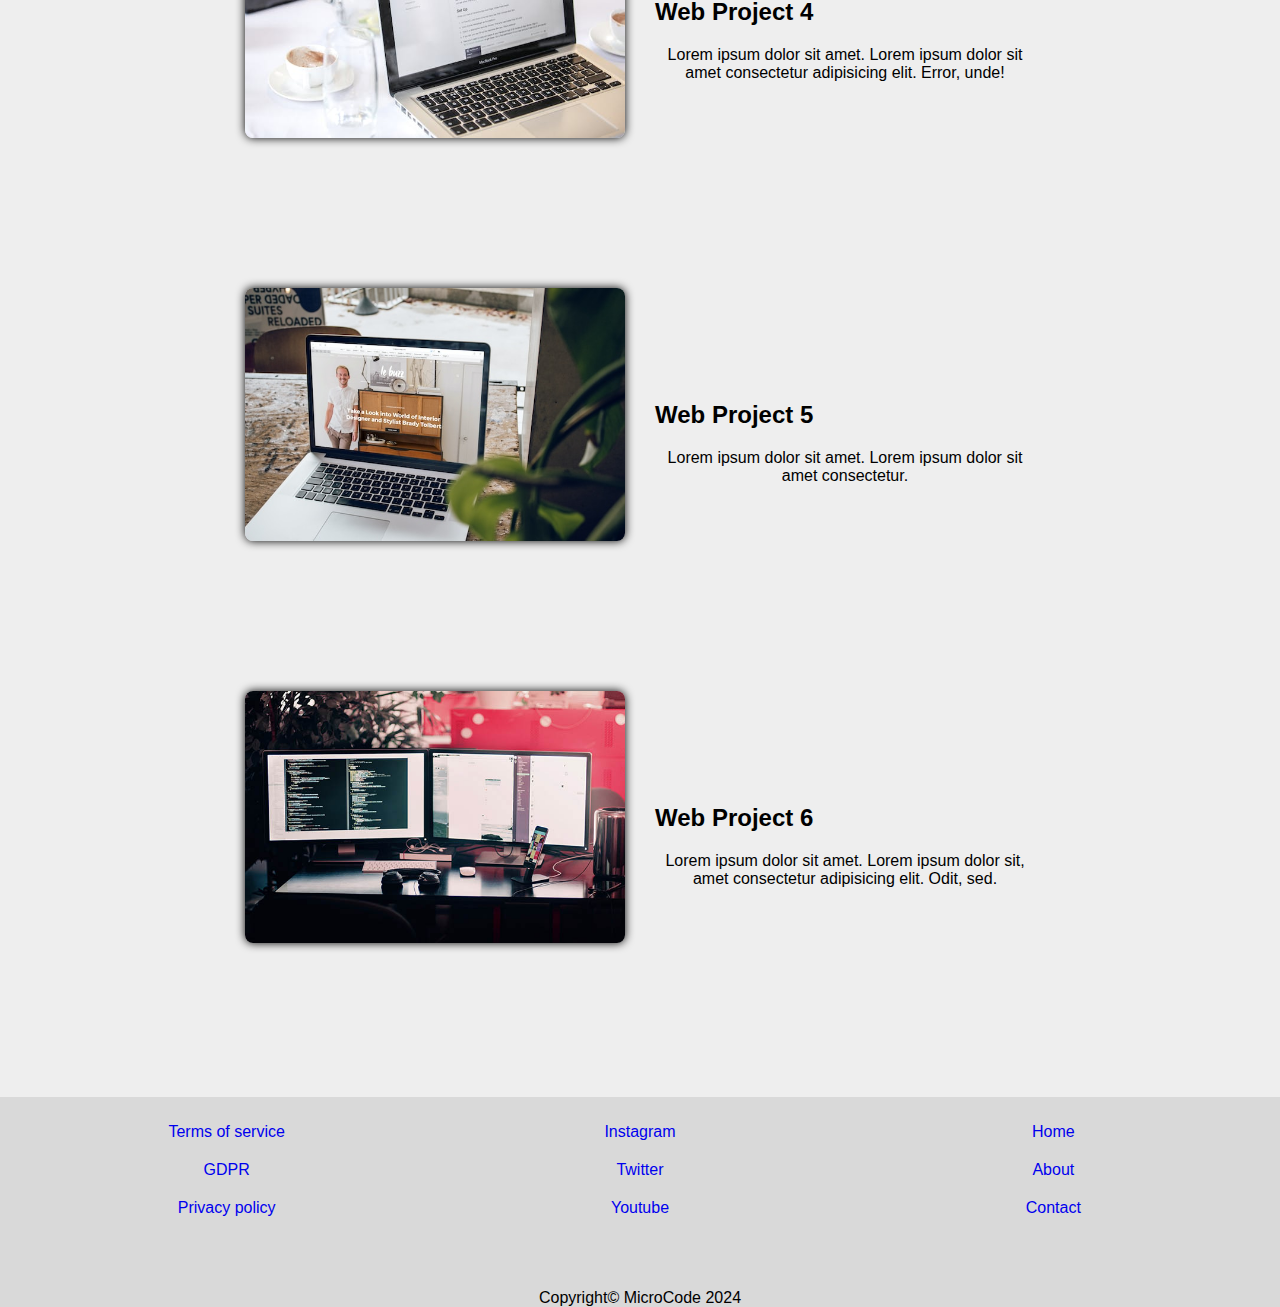
<file: projects.html>
<!DOCTYPE html>
<html lang="en">
<head>
    <meta charset="UTF-8">
    <meta name="viewport" content="width=device-width, initial-scale=1.0">
    <title>MicroCode</title>
    <link rel="stylesheet" href="style.css">
</head>
<body>
    <header>
        <div class="header-grid">
            <div class="logo"><h1>Logo</h1></div>
            <nav>
                <ul>
                    <li><a href="index.html">Home</a></li>
                    <li><a href="projects.html">Projects</a></li>
                    <li><a href="about-us.html">About us</a></li>
                    <li><a href="contact.html">Contact</a></li>
                </ul>
            </nav>
            <div class="dropdown">
                <div class="burger" onclick="toggleSidebar()">
                    <span></span>
                    <span></span>
                    <span></span>
                </div>
                <div class="dropdown-menu" id="sidebar">
                    <ul>
                        <li><a href="index.html">Home</a></li>
                        <li><a href="projects.html">Projects</a></li>
                        <li><a href="about-us.html">About us</a></li>
                        <li><a href="contact.html">Contact</a></li>
                    </ul>
                </div>
            </div>
        </div>
    </header>
    <main>
    <div class="space"></div>
        <section>
            <h2 class="main-title"> Our Web Projects</h2>
            <div class="space"></div>
            <div class="page-grid">
            <div class="project-grid content-width">
                <div class="project-width"><a href="project-one.html"><img src="./web_dev_images/project-1.jpg" alt=""></a></div>
                <div class="paragraph-width"><h2>Web Project 1</h2><p>Lorem ipsum dolor sit amet. Lorem ipsum dolor sit amet.</p></div>
                <div class="space"></div>
                <div class="project-width"><a href="project-two.html"><img src="./web_dev_images/project-2.jpg" alt=""></a></div>
                <div class="paragraph-width"><h2>Web Project 2</h2><p>Lorem ipsum dolor sit amet. Lorem, ipsum dolor.</p></div>
                <div class="space"></div>
                <div class="project-width"><a href="project-three.html"><img src="./web_dev_images/project-3.jpg" alt=""></a></div>
                <div class="paragraph-width"><h2>Web Project 3</h2><p>Lorem ipsum dolor sit amet. Lorem ipsum dolor sit.</p></div>
                <div class="space"></div>
                <div class="project-width"><a href="project-four.html"><img src="./web_dev_images/project-4.jpg" alt=""></a></div>
                <div class="paragraph-width"><h2>Web Project 4</h2><p>Lorem ipsum dolor sit amet. Lorem ipsum dolor sit amet consectetur adipisicing elit. Error, unde!</p></div>
                <div class="space"></div>
                <div class="project-width"><a href="project-five.html"><img src="./web_dev_images/project-5.jpg" alt=""></a></div>
                <div class="paragraph-width"><h2>Web Project 5</h2><p>Lorem ipsum dolor sit amet.
                    Lorem ipsum dolor sit amet consectetur.
                </p></div>
                <div class="space"></div>
                <div class="project-width"><a href="project-six.html"><img src="./web_dev_images/webdev-image-2.jpg" alt=""></a></div>
                <div class="paragraph-width"><h2>Web Project 6</h2><p>Lorem ipsum dolor sit amet. Lorem ipsum dolor sit, amet consectetur adipisicing elit. Odit, sed.</p></div>
            </div>
        </div>
        </section>
    </main>

    <footer>
        <div class="page-grid">
        <aside class="main-grid content-width">
            <ul>
                <li><a href="#">Terms of service</a></li>
                <li><a href="#">GDPR</a></li>
                <li><a href="#">Privacy policy</a></li>
            </ul>
            <ul>
                <li><a href="https://www.instagram.com/" target="_blank">Instagram</a></li>
                <li><a href="https://twitter.com/" target="_blank">Twitter</a></li>
                <li><a href="https://youtube.com/" target="_blank">Youtube</a></li>
            </ul>
            <ul>
                <li><a href="index.html">Home</a></li>
                <li><a href="about-us.html">About</a></li>
                <li><a href="contact.html">Contact</a></li>
            </ul>
        </aside>
    </div>
        <p class="full-width">Copyright&copy; MicroCode 2024 </p>
    </footer>
    <script src="script.js"></script>
</body>
</html>
</file>
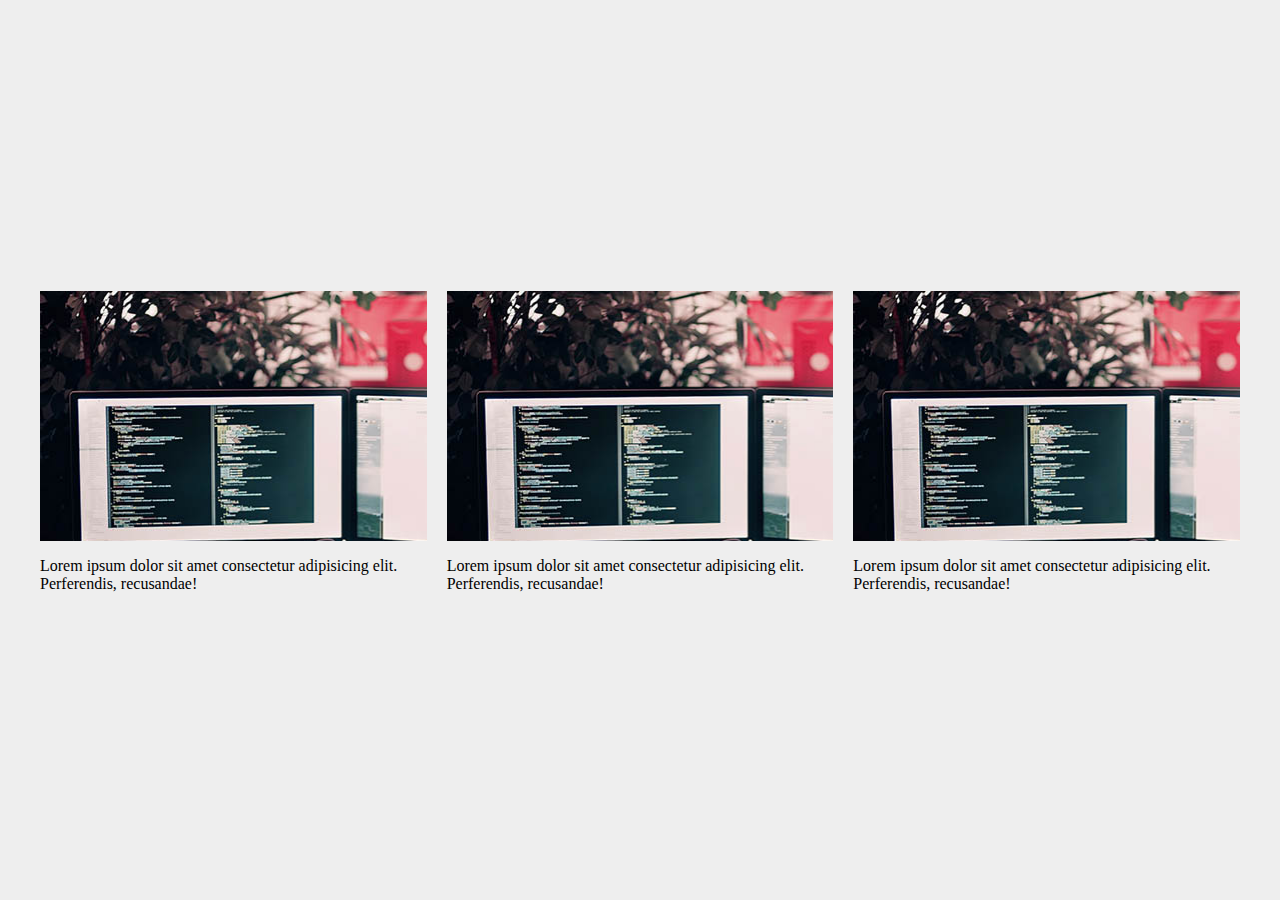
<file: practice-card/index copy.html>
<!DOCTYPE html>
<html lang="en">
<head>
    <meta charset="UTF-8">
    <meta name="viewport" content="width=device-width, initial-scale=1.0">
    <title>Card</title>
    <link rel="stylesheet" href="style.css">
</head>
<body>
    <main>
        <section>
            <div class="page-grid">
                <div class="main-grid content-width">
            <article>
                <div class="img-1"></div>
                <p>Lorem ipsum dolor sit amet consectetur adipisicing elit. Perferendis, recusandae!</p>
            </article>
            <article>
                <div class="img-1"></div>
                <p>Lorem ipsum dolor sit amet consectetur adipisicing elit. Perferendis, recusandae!</p>
            </article>
            <article>
                <div class="img-1"></div>
                <p>Lorem ipsum dolor sit amet consectetur adipisicing elit. Perferendis, recusandae!</p>
            </article>
                </div>
            </div>
        </section>
    </main>
    
</body>
</html>
</file>
<file: style.css>
*{
    box-sizing: border-box;
}
@import url('https://fonts.googleapis.com/css2?family=Poppins:wght@300;400&family=Ubuntu:wght@500;700&display=swap');

/* 
font-family: 'Poppins', sans-serif;
font-family: 'Ubuntu', sans-serif;
*/

body{
    overflow-x: hidden;
    padding: 0;
    margin: 0;
    background-color: #eee;
    font-family: 'Poppins', sans-serif;

}

  
header{
    position:sticky;
    top: -10px;
    background-color: #eee;
    z-index: 1000;
    box-shadow: 0px 0px 15px black;
}
h1,h2,h3,h4,h5,h6{
font-family: 'Ubuntu', sans-serif;
}
p,li,a{
font-family: 'Poppins', sans-serif;
}
nav{
    font-weight: 600;
}
header li a{
    font-size: 1.2rem;
}
.header-grid{
    display: flex;
    justify-content: space-between;
    align-items: center;
}
.logo h1{
    padding-left: 20px ;
}

a{
    text-decoration: none;
}

a:visited{
    color: #000;
}
a:hover{
    color: #00BFF3;
}
nav a{
    border-bottom:1px solid #eee;
    padding-bottom: 10px;
    transition: border 0.2s ease-in-out;
    
}
nav a:hover{
    border-bottom:1px solid #00BFF3;
}

ul li{
    list-style-type: none;
    
}

ul{
    padding: 0;
}
nav li{
    display: none;
}

.burger{
    padding: 15px;
    cursor: pointer;
    display: grid;
    gap: 5px;
    margin-top: 10px;
    margin-bottom: 10px;
}
.burger:hover{
    background-color: rgb(0, 0, 0,0.1);
}
.burger span{
    background-color: black;
    width: 30px;
    height: 5px;
    border-radius: 8px;
}

.dropdown{
    position: relative;
    transform: translateX(-20px);
}

.dropdown-menu{
    font-weight: 600;
    z-index: 20;
    position: absolute;
    white-space: nowrap;
    width: 35vw;
    height: 90vh;
    background-color: #fff;
    opacity: 0;
    transition: all 0.3s ease-in-out;
}

.toggle-sidebar{
transform: translateX(-80px);
opacity: 1;
}

.dropdown-menu li:hover{
    background-color: rgb(0, 0, 0, 0.1);
}
.dropdown-menu li{
        padding: 20px;
        border-top: solid 1px black;
        border-bottom: solid 1px black;
}

img,video{max-width: 100%;
    height: auto;}
    
.aspect-ratio-3-2 img{
    aspect-ratio: 3/2;
    object-fit: cover;
}

.aspect-ratio-16-9 img{
    aspect-ratio: 16/9;
    object-fit: cover;
}

.hero{
    background: url();
}
.hero{
    background: url(./web_dev_images/webdev-image-1.jpg) center 70%/cover no-repeat;
    height: 500px; color: white; 
    text-align: center;
    display: grid;
    text-transform: uppercase;
}
.overlay{
    background-color: rgba(0, 0, 0, 0.5);
    display: grid;
    align-items: center;
    padding: 20px;
}
.overlay h2{
    font-size: 2em;
    -webkit-text-stroke-width: 0.5px;
    -webkit-text-stroke-color: black;
}

.overlay button{
font-family: 'Poppins', sans-serif;
font-size:1.1em;
width: 7rem;
height: 3.5rem;
border-radius: 10px;
border: 1px solid rgba(0, 0, 0, 0.5);
background-color: #bbb6b6;
filter: brightness(120%);
transition: all 0.2s;
}

.overlay button:hover{
    color: rgb(0, 191, 243);
    transform: scale(1.15);
    filter: brightness(115%);
    
}

.main-title{
    font-size: 1.8em;
    text-align: center;
    padding-bottom:40px;
    border-bottom: 2px solid #000;
}
.main-grid{
    display: grid;
    
    gap: 40px;
}
.main-grid img{
    border-radius: 10px;
    box-shadow: 0 0 10px black;
    
}
.page-grid{
    display: grid;
    gap: 40px;
    grid-template-columns: 1fr minmax(280px,1200px) 1fr;
    align-content: center;
    justify-content: center;
}
.content-width{
    grid-column: 2/3;
}
.project-grid{
    display: grid;
    grid-template-columns: repeat(4,1fr);
    gap: 30px;
    transition: all 0.2s ease-in-out;
}
.project-width{
    grid-column: 1/3;
    /* padding-bottom:50px; */
    align-self: center;
}
.project-grid img{
    justify-self: center;
    border-radius: 8px;
    box-shadow: 0 0 10px black;
    transition: all 0.2s ease-in-out;
    
}
.project-grid img:hover{
    transform: scale(1.1);
}
.paragraph-width{
    grid-column: 3/5;
    align-self: center;

}

.space{
    width: 100%;
    height: 4vh;
    grid-column: 1/6;
}
.card{
    position: relative;
    text-align: center;
    color: white;
    transition: all 0.3s ease-in-out;
}
.card a{
    color: white;
}
.card a:hover{
    color: #00BFF3;
}
.card p{
    position: absolute;
    background-color: rgb(0, 0, 0 ,0.3);
    z-index: 10;
    top: 85%;
    left: 50%;
    width: 100%;
    transform: translate(-50%, -50%);
    padding-bottom: 4%;
    border-radius: 10px;
}
.center{
    justify-items: center;
}
.center img{
    box-shadow: 0 0 0;
    
}
.icon-title{
 text-align: center;
 font-size: 2em;
 text-transform: uppercase;
 border-bottom: solid 1px black;
}
.icon{
font-size: 1.3em;
font-weight:600;
text-transform: capitalize;
text-align: center;
}
.card:hover{
    transform: scale(1.1);
    
}
main{
    padding-bottom: 100px;
}
.content-width #title{
    text-align: center;
    grid-column: 1/4;
    white-space: nowrap;
    font-weight: 600;
    font-size: 1.1em;
}
.content-width h3{
white-space: nowrap;
text-align: center;
}
.content-width p{
    text-align: center;
}
.contact input,.contact textarea{
    font-family: 'Poppins', sans-serif;
    width: 100%;
    margin: 1em 0;
    padding: 10px;
    font-size: 14px;
    border-radius: 5px;
}
label{
    padding-left: 6px;
}
.full-width{
    grid-column: 1/3;
    text-align: center;
}
.contact textarea{
padding-bottom: 50px;
}

footer{
    position: relative;
    background-color: #D9D9D9;
}

aside li{
padding: 5px;
text-align: center;
}
footer p{
    padding-top: 30px;
    margin-bottom: 0;
}
@media (min-width: 600px) {
    .main-grid{
        grid-template-columns: repeat(2,1fr);
        gap: 50px;
    }
    nav li{
        display: inline;
        padding-left: 2em;
    }
    aside li{
        padding: 10px;
        text-align: center;
        }
    footer .main-grid{
        gap:40px;
        grid-template-columns: repeat(3,1fr);
        
    }
    
}
@media (min-width: 900px) {
    .main-grid{
        grid-template-columns: repeat(3,1fr);
    }
    .project-grid{
        grid-template-columns:repeat(6,1fr);
    }
    .paragraph-width{
        grid-column: 4/6;
    }
    .project-width{
        grid-column: 2/4;
        padding-bottom:50px;
    }
    
}
@media (max-width: 601px){
    .project-grid{
        grid-template-columns: repeat(1,1fr);
    }
    .project-width{
        grid-column: 1/7;
    }
    .project-grid h2,p,a{
        text-align: center;
    }
}

.left{
    text-align: left !important;
}
</file>
<file: practice-card/style.css>
*{
    box-sizing: border-box;
}

body{
    overflow-x: hidden;
    padding: 0;
    margin: 0;
    background-color: #eee;
}

.main-grid{
    display: grid;
    grid-template-columns:repeat(3,1fr);
    gap: 20px;
}
.main-grid img{
    border-radius: 10px;
    
}
.page-grid{
    display: grid;
    gap: 30px;
    grid-template-columns: 1fr minmax(280px,1200px) 1fr;
    align-content: center;
    justify-content: center;
    height: 100vh;
}
.content-width{
    grid-column: 2/3;
}
img,video{max-width: 100%;
    height: auto;}
.card{
    position: relative;
    text-align: center;
    color: white;
}

.card p{
    position: absolute;
    background-color: rgb(0, 0, 0 ,0.2);
    z-index: 10;
    top: 80%;
    left: 50%;
    width: 100%;
    transform: translate(-50%, -50%);
}

.img-1{
    background: url(../web_dev_images/webdev-image-2.jpg);
    height: 250px;
    object-fit: contain;
}
</file>
